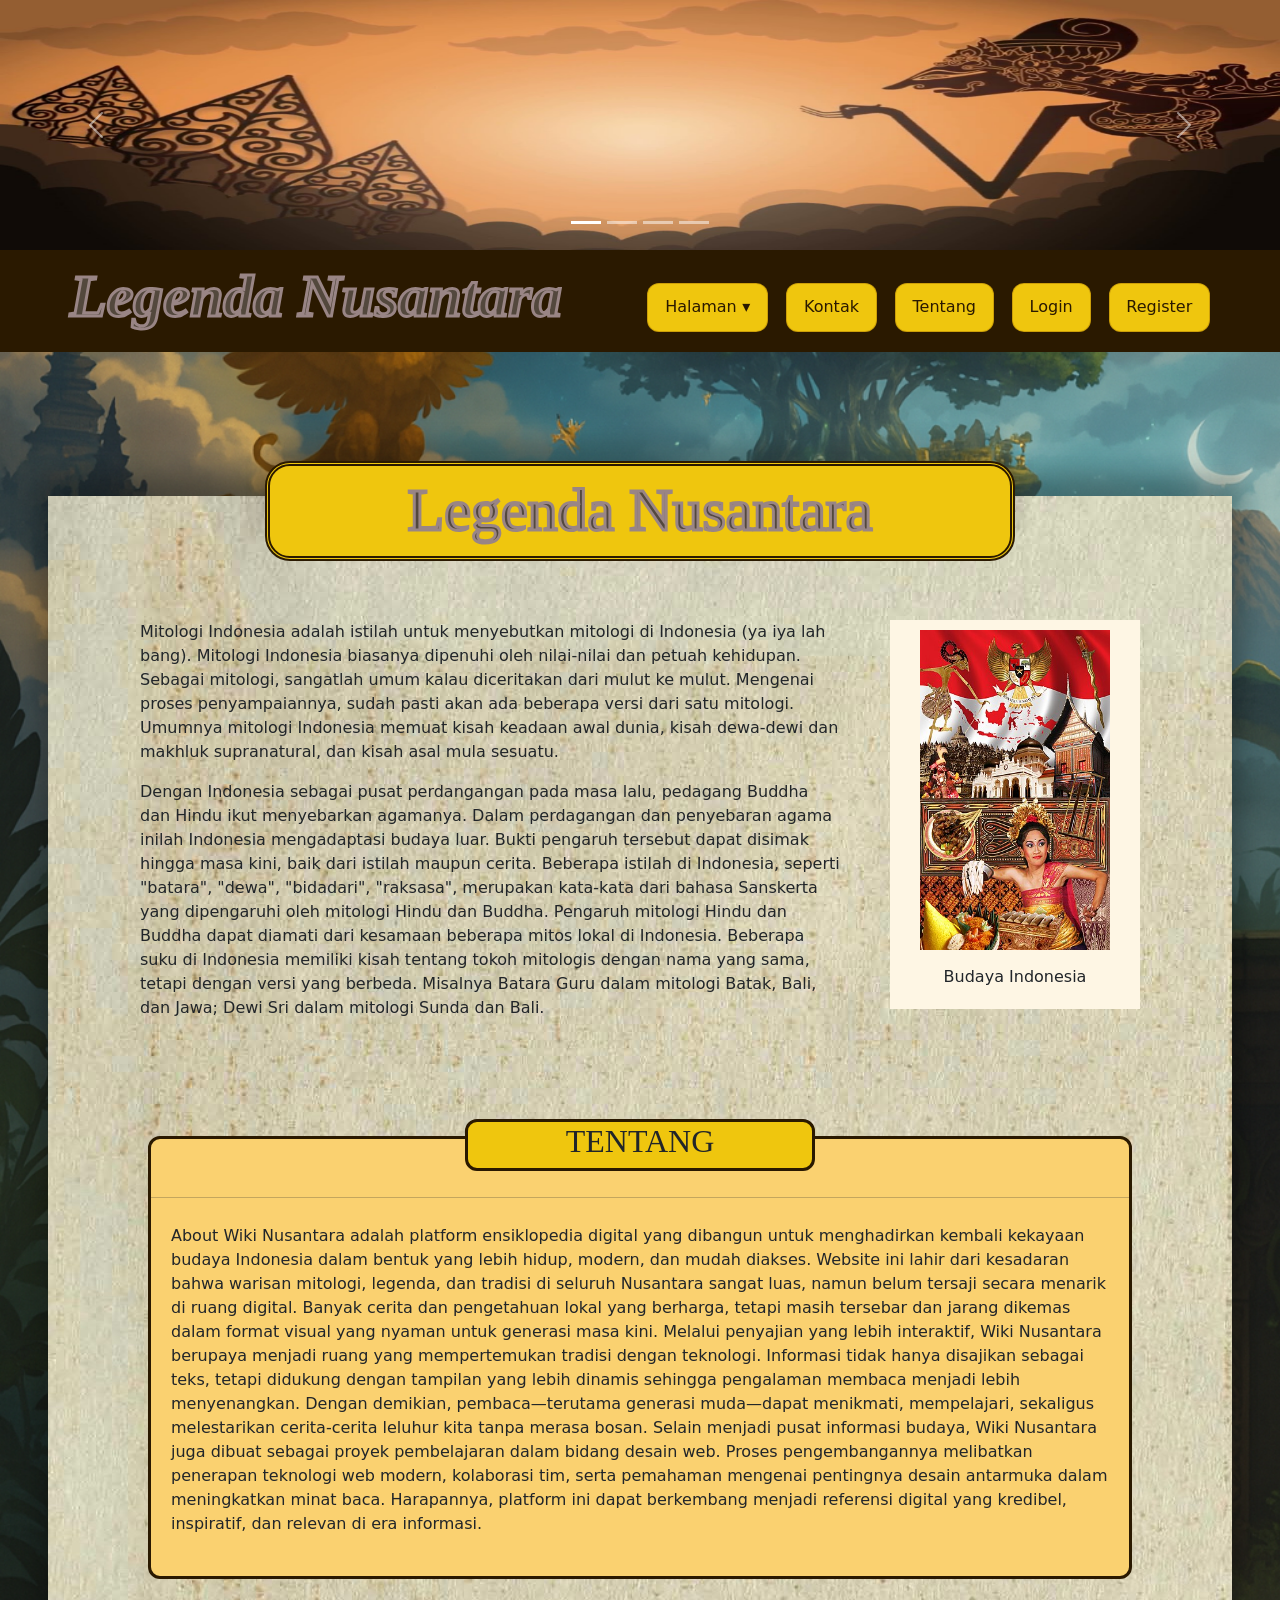
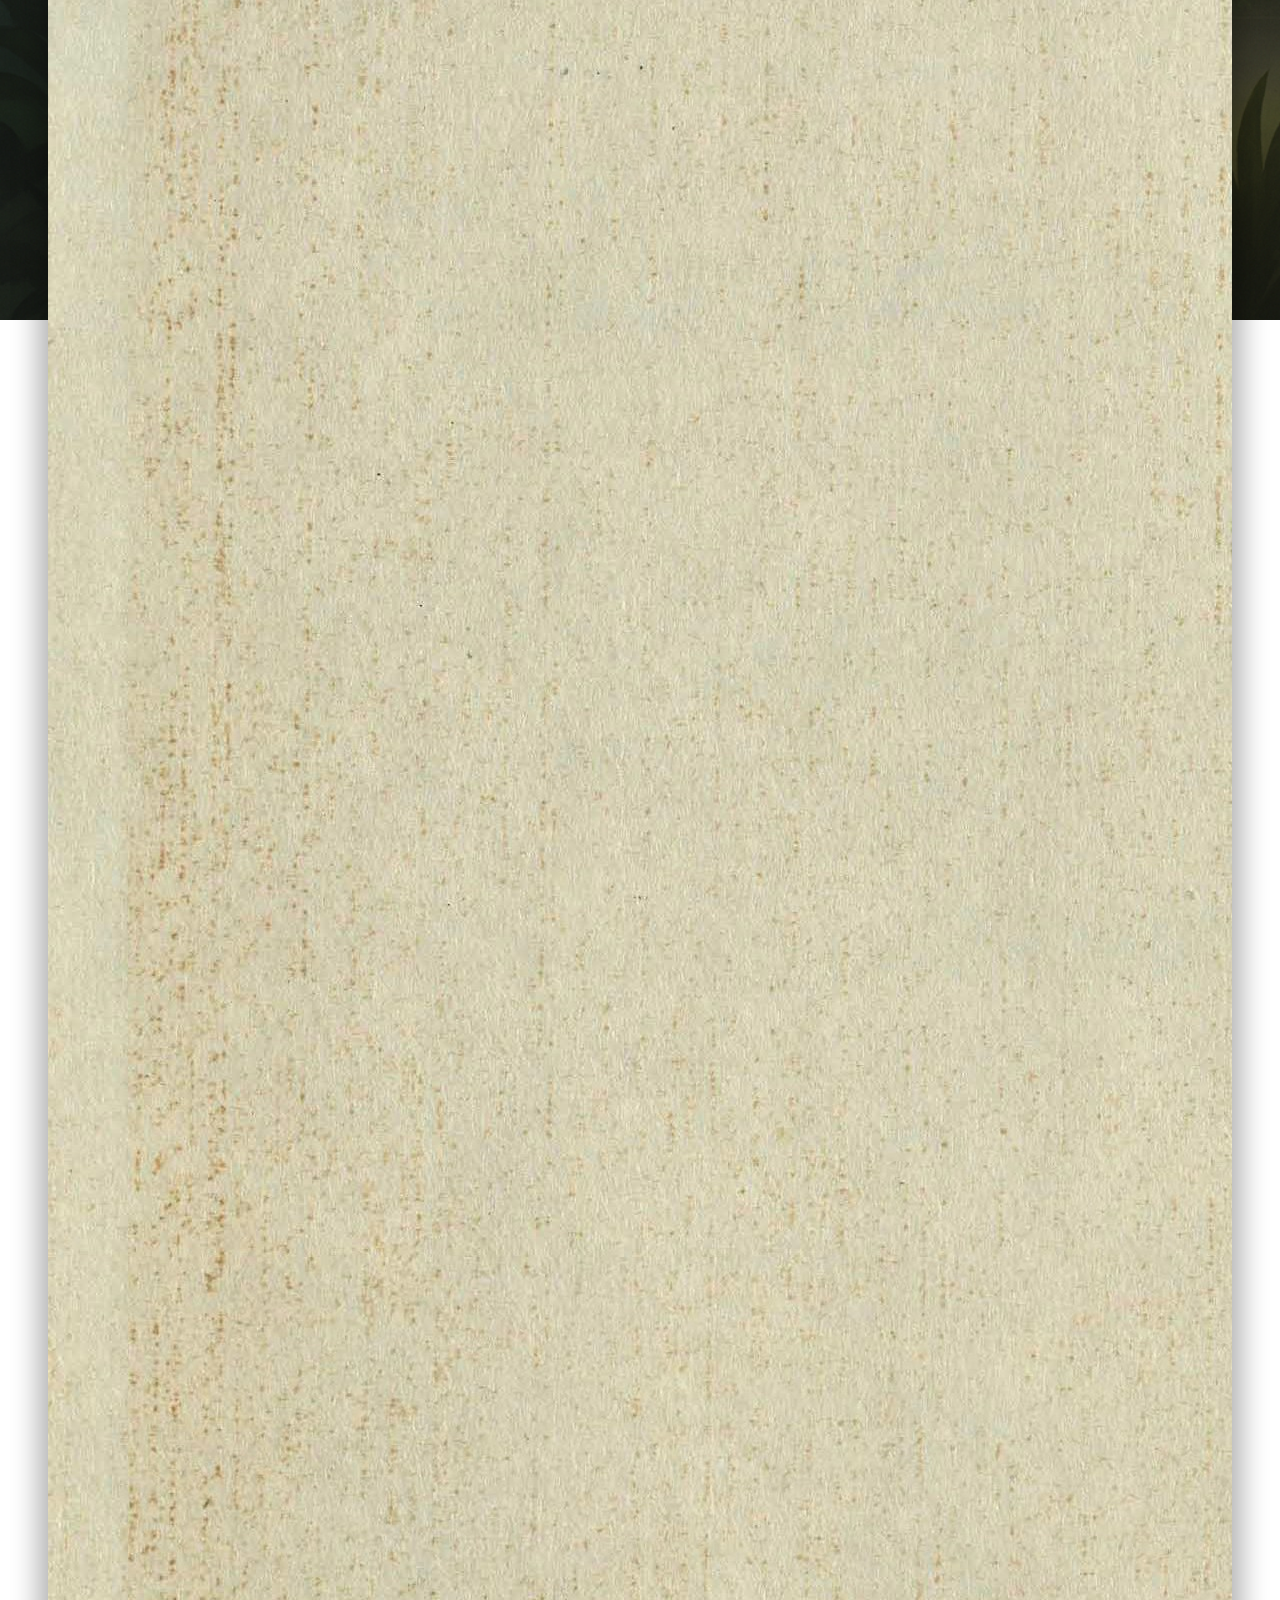
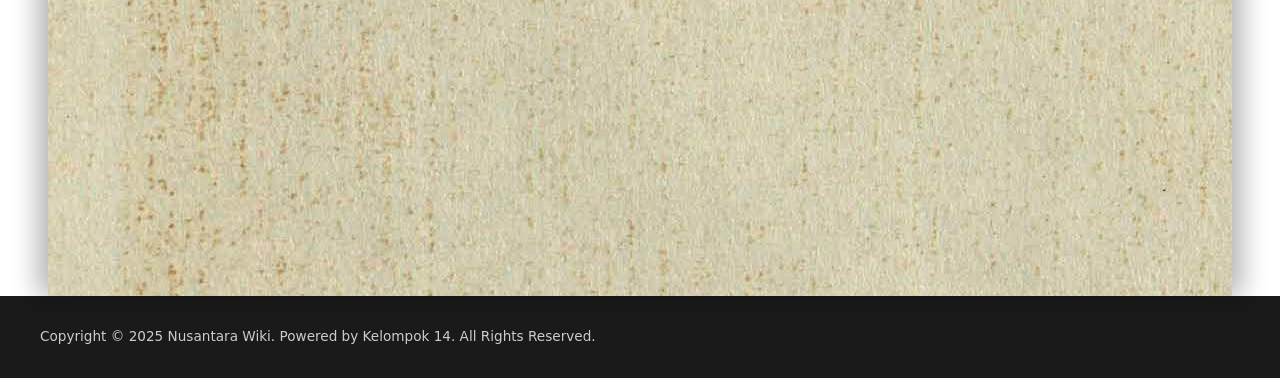
<file: legenda-nusantara/index.html>
<!doctype html>
<html lang="en">
  <head>
    <meta charset="UTF-8" />
    <meta name="viewport" content="width=device-width, initial-scale=1.0" />
    <title>Legenda Nusantara</title>
    <link rel="stylesheet" href="assets/css/bootstrap.css" />
    <script src="assets/js/bootstrap.js"></script>
    <style>
      body {
        background-image: url(assets/img/home/bgai.png);
        background-repeat: no-repeat;
        background-size: cover;
        background-attachment: fixed;
      }
      .mt-x {
        margin-top: 6rem;
      }
      .side1 {
        flex: 1 1 60%;
        margin-right: 5%;
      }
      .side2 {
        flex: 0 0 25%;
      }
      .btn.bg-dark-subtle {
        border: 2px solid black;
        border-radius: 12px;
        padding: 6px 16px;
      }
      .header {
        position: relative;
        display: block;
        overflow: visible;
        z-index: 1000;
      }
      .dropdown-menu {
        z-index: 1001;
      }

      .header__inner {
        position: relative;
        display: flex;
        align-items: flex-end;
        justify-content: space-between;
        gap: 2rem;
        padding: 10px 0 10px;
        width: 100%;
      }

      .web-title {
        margin-bottom: 10px;
        font-size: 60px;
        font-family: baskerville;
        color: #53483d;
        -webkit-text-stroke: 3px #998585;
      }

      .nav-pills {
        display: flex;
        gap: 18px;
        align-items: center;
        margin-bottom: 10px;
        flex-wrap: wrap;
      }

      .pill {
        display: inline-flex;
        align-items: center;
        gap: 0.35rem;
        padding: 0.72rem 1.05rem;
        border-radius: 12px;
        background: #efc60e;
        color: #2a1900;
        font-weight: 500;
        text-decoration: none;
        border: 1px solid rgba(139, 87, 0, 0.35);
        transition:
          transform 0.5s ease,
          filter 0.2s ease;
      }
      .pill:hover {
        filter: drop-shadow(0 4px 6px rgba(0, 0, 0, 0.2));
        background-color: #fad170;
      }

      .content {
        display: grid;
        grid-template-columns: 270px 1fr;
        gap: 38px;
        padding: 38px 0 54px;
      }
      .main-content {
        box-shadow: 0 -10px 25px 10px rgba(0, 0, 0, 0.3);
        background-image: url(assets/img/home/papps.jpg);
      }
      .slidown {
        position: absolute;
        top: 0;
        left: 0;
        width: 100%;
        background-color: #53483d;
        z-index: 999;
        padding-top: 380px;
        box-shadow: 0 5px 10px rgba(0, 0, 0, 0.1);
        transform: translateY(-100%);
        transition: transform 0.4s ease-in-out;
        visibility: hidden;
      }
      .slidown.is-open {
        /* 3. When open, move it back to its original position (top: 0) */
        transform: translateY(0);
        visibility: visible;
      }
      .frow {
        display: flex;
        flex-direction: row;
        gap: 75px;
        margin-left: -52px;
      }
      .fcol {
        display: flex;
        flex-direction: column;
        gap: 10px;
      }
      .halButt {
        background-color: #efc60e;
        text-align: center;
        padding: 5px 0px 5px;
        border: #2a1900;
        border-style: solid;
        border-radius: 20px;
      }
      .halButt:hover {
        background-color: #fad170;
      }
      .haltex {
        text-decoration: none;
        color: #2a1900;
        font-family: baskerville;
      }
      .tentang {
        margin: 100px 100px 100px 100px;
        border-color: #2a1900;
        border-radius: 12px;
        border-style: solid;
        background-color: #fad170;
      }
      .contacts {
        background-color: black;
        width: 100%;
        padding: 10px 10px 10px 10px;
        color: white;
        margin-top: 40px;
      }
      .pintuFrame {
        width: 220px;
        height: 400px;
        background-color: #2a1900;
        border-radius: 13px;
      }
      .pintuP {
        width: 200px;
        height: 380px;
        background-color: aliceblue;
        position: relative;
        top: 10px;
        left: 10px;
        display: grid;
      }
      .pintunya {
        width: 190px;
        height: 370px;
        background-color: #2a1900;
        position: relative;
        top: 5px;
        left: 5px;
        grid-area: 1 / 1;
        overflow: hidden;
        display: grid;
        transition: opacity 0.5s;
      }
      .pintunya.buka {
        opacity: 0;
      }
      .pinDiag {
        background-color: #362100;
        rotate: 30deg;
        position: absolute;
        grid-area: 1 / 1;
        left: 20px;
        bottom: -35px;
        width: 150px;
        height: 500px;
      }
      .ggPin {
        background-color: #efc60e;
        border-radius: 50px;
        width: 30px;
        height: 30px;
        position: absolute;
        top: 170px;
        left: 150px;
      }
      .pinEng {
        background-color: #efc60e;
        width: 40px;
        height: 25px;
        position: absolute;
        grid-area: 1 / 1;
        z-index: 1010;
        left: -10px;
      }
      .batbaw1 {
        background-color: #2a1900;
        width: 100%;
        height: 10px;
        margin-top: 10px;
        border-radius: 15px;
      }
      .batbaw3 {
        background-color: #2a1900;
        width: 100%;
        height: 10px;
        border-radius: 10px;
      }
      .illus {
        height: 80px;
        width: 120px;
        border-style: solid;
        border-color: #53483d;
        border-width: 5px;
      }
      .illusdiv {
        z-index: 1009;
        position: relative;
        top: 20px;
        left: 40px;
      }
      .batbaw2 {
        background-color: #efc60e;
        width: 100%;
        height: 5px;
        border-radius: 2px;
      }
    </style>
  </head>
  <body>
    <header class="header" style="background-color: #2a1900">
      <div
        id="cars"
        class="carousel slide"
        data-bs-ride="carousel"
        data-bs-interval="5000"
      >
        <div class="carousel-indicators">
          <button
            type="button"
            data-bs-target="#cars"
            data-bs-slide-to="0"
            class="active"
          ></button>
          <button
            type="button"
            data-bs-target="#cars"
            data-bs-slide-to="1"
          ></button>
          <button
            type="button"
            data-bs-target="#cars"
            data-bs-slide-to="2"
          ></button>
          <button
            type="button"
            data-bs-target="#cars"
            data-bs-slide-to="3"
          ></button>
        </div>

        <div class="carousel-inner">
          <div class="carousel-item active">
            <img
              src="assets/img/home/wayang-1.jpg"
              alt="tut"
              class="d-block"
              style="width: 100%; height: 250px"
            />
          </div>
          <div class="carousel-item">
            <img
              src="assets/img/home/wayang-2.jpg"
              alt="io"
              class="d-block"
              style="width: 100%; height: 250px"
            />
          </div>
          <div class="carousel-item">
            <img
              src="assets/img/home/wayang-3.webp"
              alt="io"
              class="d-block"
              style="width: 100%; height: 250px"
            />
          </div>
          <div class="carousel-item">
            <img
              src="assets/img/home/wayang-4.jpg"
              alt="io"
              class="d-block"
              style="width: 100%; height: 250px"
            />
          </div>
        </div>

        <button
          class="carousel-control-prev"
          type="button"
          data-bs-target="#cars"
          data-bs-slide="prev"
        >
          <span class="carousel-control-prev-icon"></span>
        </button>
        <button
          class="carousel-control-next"
          type="button"
          data-bs-target="#cars"
          data-bs-slide="next"
        >
          <span class="carousel-control-next-icon"></span>
        </button>
      </div>
      <div></div>

      <div class="header__inner container">
        <h1 class="web-title">
          <b><i>Legenda Nusantara</i></b>
        </h1>

        <nav class="nav-pills" aria-label="Utama">
          <a class="pill" href="#" id="halTogl">
            <span>Halaman</span><span class="caret" aria-hidden="true">▾</span>
          </a>
          <a class="pill" href="kontak.html">Kontak</a>
          <a class="pill" href="#" id="sclButt">Tentang</a>
          <a class="pill" href="login.html">Login</a>
          <a class="pill" href="register.html">Register</a>
        </nav>
      </div>
    </header>

    <div id="halPanl" class="slidown">
      <div class="container">
        <div class="frow">
          <div class="fcol">
            <a href="jawa/index.html">
              <div class="halButt haltex">Sumatera</div>
            </a>

            <div>
              <a href="jawa/index.html" class="pintuLink"
                ><div class="pintuFrame">
                  <div class="pintuP">
                    <div class="pinEng" style="top: 50px"></div>
                    <div class="pinEng" style="top: 80px"></div>
                    <div class="pinEng" style="top: 270px"></div>
                    <div class="pinEng" style="top: 300px"></div>
                    <div class="pintunya">
                      <div class="illusdiv">
                        <img
                          src="assets/img/home/daerah/indsum.jpg"
                          class="illus"
                        />
                      </div>
                      <div class="pinDiag"></div>
                      <div class="ggPin"></div>
                    </div>
                  </div></div
              ></a>
            </div>
          </div>
          <div class="fcol">
            <a href="jawa/index.html" class="pintuLink">
              <div class="halButt haltex">Jawa</div>
            </a>

            <div>
              <a href="jawa/index.html"
                ><div class="pintuFrame">
                  <div class="pintuP">
                    <div class="pinEng" style="top: 50px"></div>
                    <div class="pinEng" style="top: 80px"></div>
                    <div class="pinEng" style="top: 270px"></div>
                    <div class="pinEng" style="top: 300px"></div>
                    <div class="pintunya">
                      <div class="illusdiv">
                        <img
                          class="illus"
                          src="assets/img/home/daerah/jawa.jpg"
                        />
                      </div>
                      <div class="pinDiag"></div>
                      <div class="ggPin"></div>
                    </div>
                  </div></div
              ></a>
            </div>
          </div>
          <div class="fcol">
            <a href="jawa/index.html" class="pintuLink">
              <div class="halButt haltex">Kalimantan</div>
            </a>

            <div>
              <a href="jawa/index.html"
                ><div class="pintuFrame">
                  <div class="pintuP">
                    <div class="pinEng" style="top: 50px"></div>
                    <div class="pinEng" style="top: 80px"></div>
                    <div class="pinEng" style="top: 270px"></div>
                    <div class="pinEng" style="top: 300px"></div>
                    <div class="pintunya">
                      <div class="illusdiv">
                        <img
                          class="illus"
                          src="assets/img/home/daerah/indkal.jpg"
                        />
                      </div>
                      <div class="pinDiag"></div>
                      <div class="ggPin"></div>
                    </div>
                  </div></div
              ></a>
            </div>
          </div>
          <div class="fcol">
            <a href="jawa/index.html">
              <div class="halButt haltex">Sulawesi</div>
            </a>

            <div>
              <a href="jawa/index.html" class="pintuLink"
                ><div class="pintuFrame">
                  <div class="pintuP">
                    <div class="pinEng" style="top: 50px"></div>
                    <div class="pinEng" style="top: 80px"></div>
                    <div class="pinEng" style="top: 270px"></div>
                    <div class="pinEng" style="top: 300px"></div>
                    <div class="pintunya">
                      <div class="illusdiv">
                        <img
                          src="assets/img/home/daerah/indsul.jpg"
                          class="illus"
                        />
                      </div>
                      <div class="pinDiag"></div>
                      <div class="ggPin"></div>
                    </div>
                  </div></div
              ></a>
            </div>
          </div>
          <div class="fcol">
            <a href="jawa/index.html" class="pintuLink">
              <div class="halButt haltex">Papua</div>
            </a>

            <div>
              <a href="jawa/index.html"
                ><div class="pintuFrame">
                  <div class="pintuP">
                    <div class="pinEng" style="top: 50px"></div>
                    <div class="pinEng" style="top: 80px"></div>
                    <div class="pinEng" style="top: 270px"></div>
                    <div class="pinEng" style="top: 300px"></div>
                    <div class="pintunya">
                      <div class="illusdiv">
                        <img
                          class="illus"
                          src="assets/img/home/daerah/indpap.jpg"
                        />
                      </div>
                      <div class="pinDiag"></div>
                      <div class="ggPin"></div>
                    </div>
                  </div></div
              ></a>
            </div>
          </div>
        </div>
      </div>
      <div class="batbaw1"></div>
      <div class="batbaw2"></div>
      <div class="batbaw3"></div>
    </div>
    <br />
    <br />
    <section class="d-flex justify-content-center">
      <div
        class="mt-x me-5 ms-5 main-content"
        id="bodymain"
        style="height: 3000px; width: 1190px"
      >
        <div
          class="d-flex justify-content-center"
          style="top: -35px; position: relative"
        >
          <div
            style="
              background-color: #efc60e;
              width: 750px;
              height: 100px;
              border-radius: 25px;
              box-shadow: 0 -20px 20px 0px rgba(0, 0, 0, 0.2);
              border-color: #2a1900;
              border-style: double;
              border-width: 5px;
            "
          >
            <h1 class="web-title mt-2" style="text-align: center">
              Legenda Nusantara
            </h1>
          </div>
        </div>
        <div class="container mt-4 d-flex justify-content-center">
          <div style="width: 90%; max-width: 1000px; display: flex">
            <div class="side1">
              <p>
                Mitologi Indonesia adalah istilah untuk menyebutkan mitologi di
                Indonesia (ya iya lah bang). Mitologi Indonesia biasanya
                dipenuhi oleh nilai-nilai dan petuah kehidupan. Sebagai
                mitologi, sangatlah umum kalau diceritakan dari mulut ke mulut.
                Mengenai proses penyampaiannya, sudah pasti akan ada beberapa
                versi dari satu mitologi. Umumnya mitologi Indonesia memuat
                kisah keadaan awal dunia, kisah dewa-dewi dan makhluk
                supranatural, dan kisah asal mula sesuatu.
              </p>
              <p>
                Dengan Indonesia sebagai pusat perdangangan pada masa lalu,
                pedagang Buddha dan Hindu ikut menyebarkan agamanya. Dalam
                perdagangan dan penyebaran agama inilah Indonesia mengadaptasi
                budaya luar. Bukti pengaruh tersebut dapat disimak hingga masa
                kini, baik dari istilah maupun cerita. Beberapa istilah di
                Indonesia, seperti "batara", "dewa", "bidadari", "raksasa",
                merupakan kata-kata dari bahasa Sanskerta yang dipengaruhi oleh
                mitologi Hindu dan Buddha. Pengaruh mitologi Hindu dan Buddha
                dapat diamati dari kesamaan beberapa mitos lokal di Indonesia.
                Beberapa suku di Indonesia memiliki kisah tentang tokoh
                mitologis dengan nama yang sama, tetapi dengan versi yang
                berbeda. Misalnya Batara Guru dalam mitologi Batak, Bali, dan
                Jawa; Dewi Sri dalam mitologi Sunda dan Bali.
              </p>
            </div>
            <div class="side2">
              <div
                style="
                  background-color: #fef6e4;
                  width: auto;
                  height: auto;
                  display: flex;
                  padding: 15px;
                  padding-left: 5px;
                  padding-right: 5px;
                  padding-top: 10px;
                "
              >
                <img
                  src="assets/img/home/indonesian-culture.jpg"
                  style="
                    width: 190px;
                    height: 320px;
                    position: relative;
                    margin: auto;
                  "
                />
              </div>
              <div
                style="
                  width: 250px;
                  background-color: #fef6e4;
                  display: flex;
                  margin: auto;
                "
              >
                <span
                  style="position: relative; margin: auto; margin-bottom: 20px"
                  >Budaya Indonesia</span
                >
              </div>
            </div>
          </div>
        </div>
        <div class="tentang" id="sclTarg">
          <div
            style="display: flex; justify-content: center; align-items: center"
          >
            <div
              style="
                text-align: center;
                background-color: #efc60e;
                width: 350px;
                border-radius: 12px;
                border-style: solid;
                border-color: #2a1900;
                position: relative;
                top: -20px;
              "
            >
              <h2 style="font-family: baskerville">TENTANG</h2>
            </div>
          </div>

          <hr style="position: relative; top: -10px" />
          <div>
            <p style="margin: 0px 20px 0px 20px; margin-bottom: 40px">
              About Wiki Nusantara adalah platform ensiklopedia digital yang
              dibangun untuk menghadirkan kembali kekayaan budaya Indonesia
              dalam bentuk yang lebih hidup, modern, dan mudah diakses. Website
              ini lahir dari kesadaran bahwa warisan mitologi, legenda, dan
              tradisi di seluruh Nusantara sangat luas, namun belum tersaji
              secara menarik di ruang digital. Banyak cerita dan pengetahuan
              lokal yang berharga, tetapi masih tersebar dan jarang dikemas
              dalam format visual yang nyaman untuk generasi masa kini. Melalui
              penyajian yang lebih interaktif, Wiki Nusantara berupaya menjadi
              ruang yang mempertemukan tradisi dengan teknologi. Informasi tidak
              hanya disajikan sebagai teks, tetapi didukung dengan tampilan yang
              lebih dinamis sehingga pengalaman membaca menjadi lebih
              menyenangkan. Dengan demikian, pembaca—terutama generasi
              muda—dapat menikmati, mempelajari, sekaligus melestarikan
              cerita-cerita leluhur kita tanpa merasa bosan. Selain menjadi
              pusat informasi budaya, Wiki Nusantara juga dibuat sebagai proyek
              pembelajaran dalam bidang desain web. Proses pengembangannya
              melibatkan penerapan teknologi web modern, kolaborasi tim, serta
              pemahaman mengenai pentingnya desain antarmuka dalam meningkatkan
              minat baca. Harapannya, platform ini dapat berkembang menjadi
              referensi digital yang kredibel, inspiratif, dan relevan di era
              informasi.
            </p>
          </div>
        </div>
      </div>
    </section>

    <div
      style="
        background: #1a1a1a;
        color: #ccc;
        padding: 30px 20px;
        text-align: left;
        font-size: 0.85em;
        line-height: 1.6;
      "
    >
      <div style="max-width: 1200px; margin: 0 auto">
        Copyright © 2025 Nusantara Wiki. Powered by Kelompok 14. All Rights
        Reserved.
      </div>
    </div>

    <script>
      document.addEventListener("DOMContentLoaded", function () {
        // HAL PANEL
        const halPanel = document.getElementById("halPanl");
        const halToggle = document.getElementById("halTogl");

        halToggle.addEventListener("click", function (e) {
          e.preventDefault();
          halPanel.classList.toggle("is-open");
        });

        document.addEventListener("click", function (e) {
          if (!halPanel.contains(e.target) && !halToggle.contains(e.target)) {
            halPanel.classList.remove("is-open");
          }
        });

        // SMOOTH SCROLL
        const sclButt = document.getElementById("sclButt");
        const sclTarg = document.getElementById("sclTarg");

        sclButt.addEventListener("click", function (event) {
          event.preventDefault();

          const targetPosition =
            sclTarg.getBoundingClientRect().top + window.pageYOffset;

          window.scrollTo({
            top: targetPosition,
            behavior: "smooth",
          });
        });

        //  ANIMASI PINTU DAN NAVIGASI
        const transitionDuration = 550; // Waktu tunggu setelah animasi 0.5s

        // 1. Tombol Region (.halButt)
        document.querySelectorAll(".halButt").forEach((button) => {
          button.addEventListener("click", function (e) {
            // Ambil kolom dan elemen pintu
            const fcol = this.closest(".fcol");
            const pintunya = fcol.querySelector(".pintunya");

            // Cek apakah ada link di parent-nya
            const linkElement = this.closest("a");
            if (linkElement) {
              const targetUrl = linkElement.getAttribute("href");

              if (targetUrl) {
                e.preventDefault(); // Cegah navigasi instan

                // Tampilkan animasi buka pintu
                pintunya.classList.add("buka");

                // Navigasi setelah animasi selesai
                setTimeout(() => {
                  window.location.href = targetUrl;
                }, transitionDuration);
              }
            }
          });
        });

        // 2. Bingkai Pintu (.pintuFrame)
        document.querySelectorAll(".pintuFrame").forEach((frame) => {
          frame.addEventListener("click", function (e) {
            // Ambil kolom dan elemen pintu
            const fcol = this.closest(".fcol");
            const pintunya = fcol.querySelector(".pintunya");

            // Cek apakah ada link di parent-nya
            const linkElement = this.closest("a");
            if (linkElement) {
              const targetUrl = linkElement.getAttribute("href");

              if (targetUrl) {
                e.preventDefault(); // Cegah navigasi instan

                // Tampilkan animasi buka pintu
                pintunya.classList.add("buka");

                // Navigasi setelah animasi selesai
                setTimeout(() => {
                  window.location.href = targetUrl;
                }, transitionDuration);
              }
            }
          });
        });
      });
    </script>
  </body>
</html>
</file>
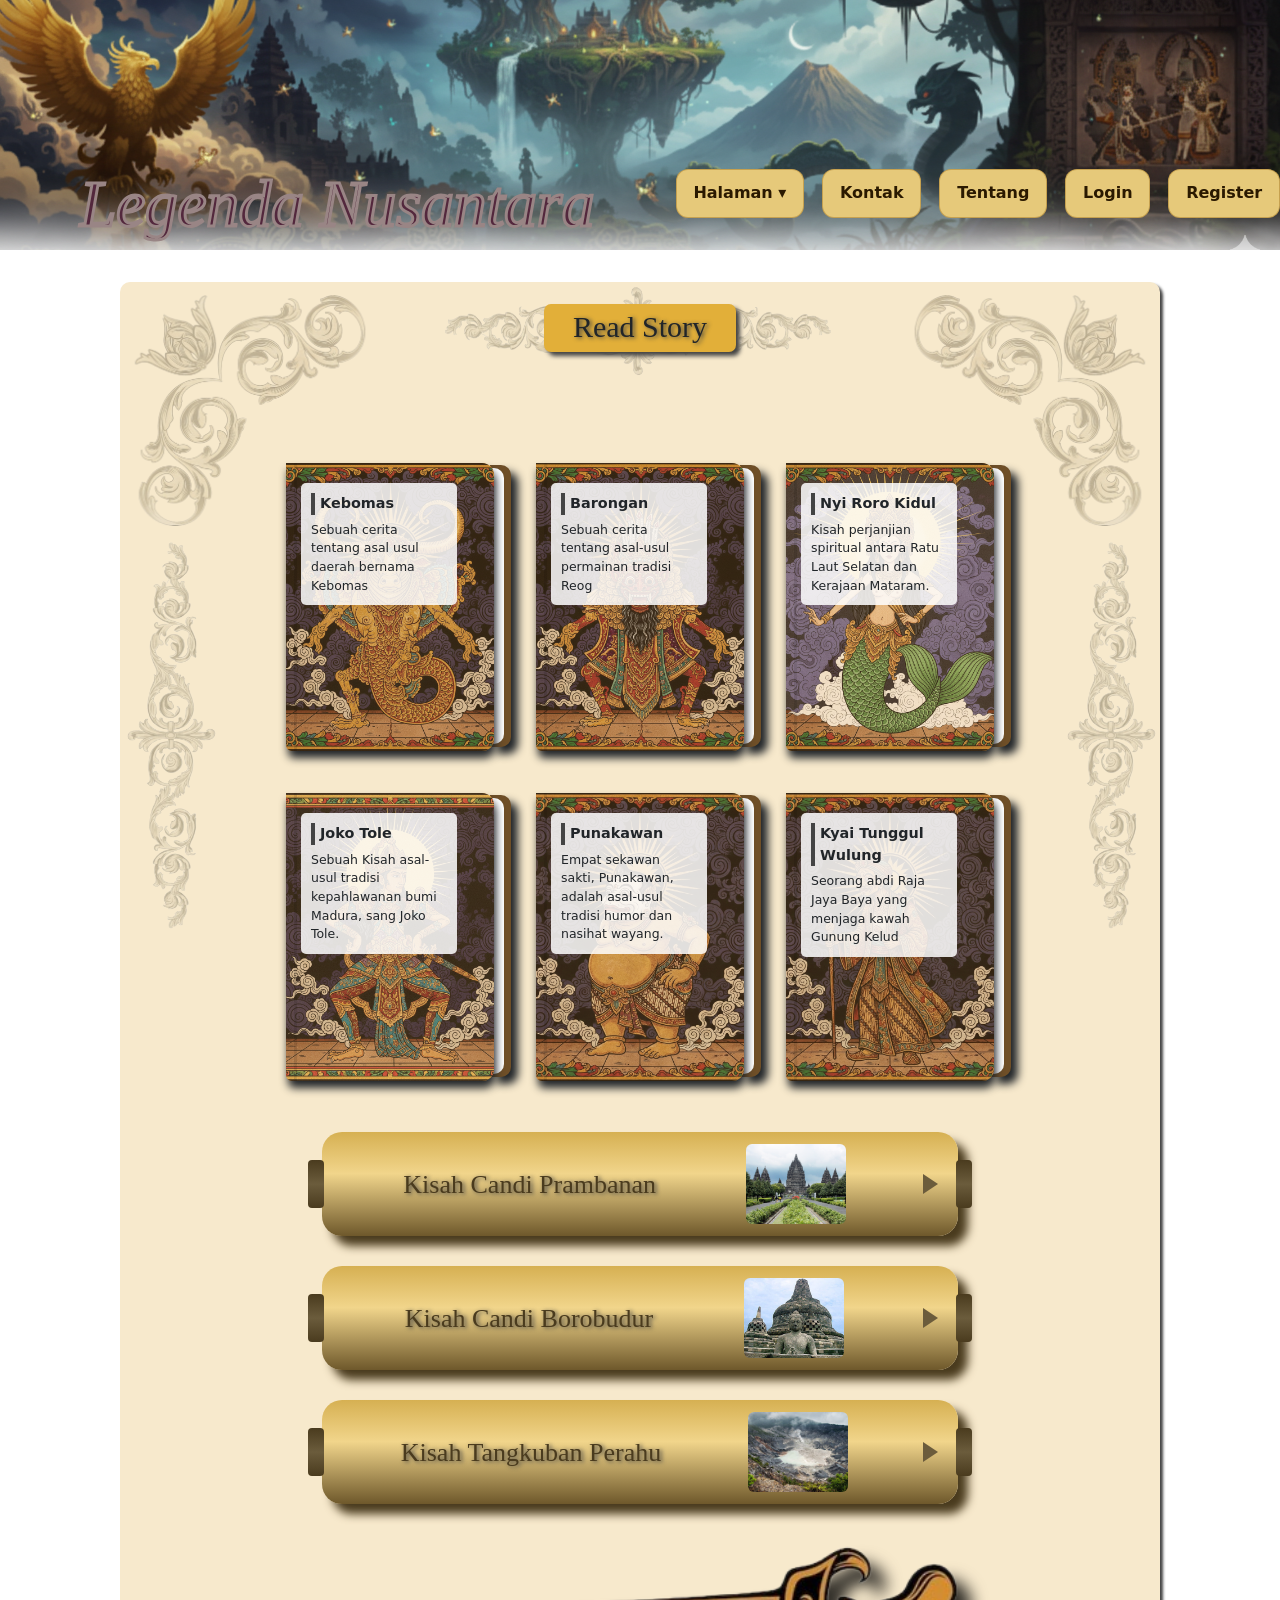
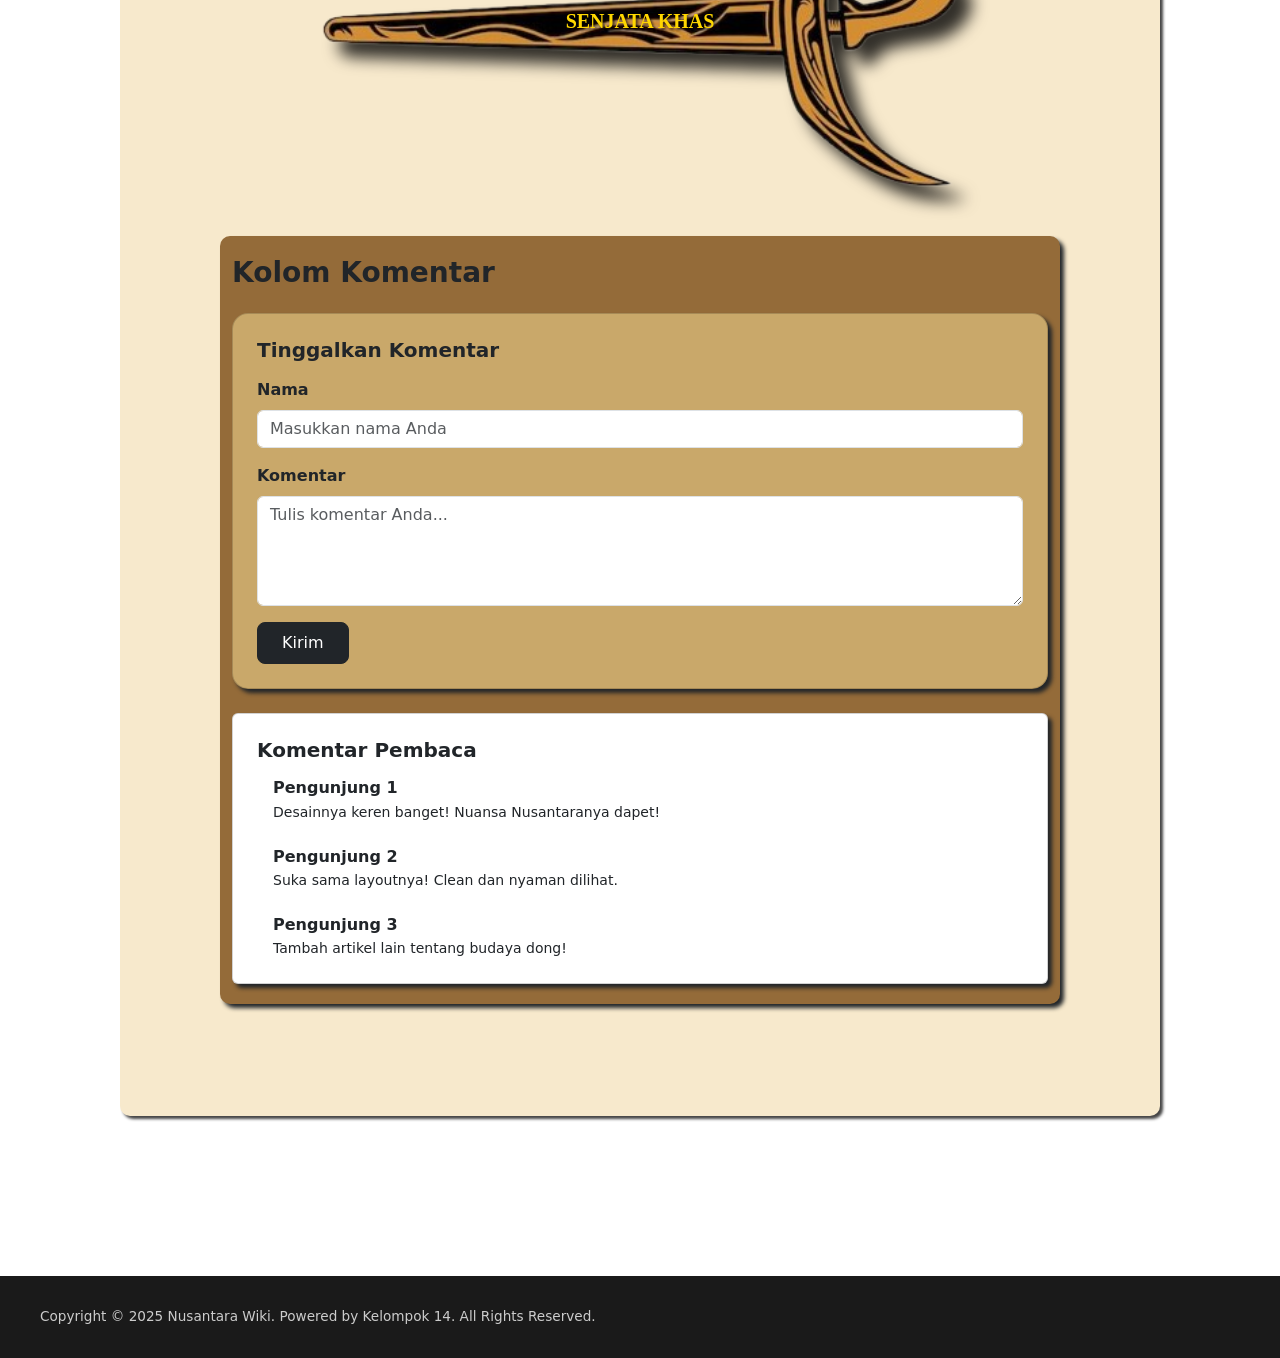
<file: legenda-nusantara/jawa/index.html>
<!DOCTYPE html>
<html lang="en">
<head>
    <meta charset="UTF-8">
    <meta name="viewport" content="width=device-width, initial-scale=1.0">
    <title>Document</title>
    <link href="https://cdn.jsdelivr.net/npm/bootstrap@5.3.0/dist/css/bootstrap.min.css" rel="stylesheet">
    <link rel="stylesheet" href="../assets/css/jawa.css">
</head>

<body>
    <header class="header">
    <div class="header__inner container1">
        <h1 class="web-title"><i>Legenda Nusantara</i></h1>

        <nav class="nav-pills" aria-label="Utama">
        <a class="pill" href="../index.html">
            <span>Halaman</span><span class="caret" aria-hidden="true">▾</span>
        </a>
        <a class="pill" href="../kontak.html">Kontak</a>
        <a class="pill" href="../index.html">Tentang</a>
        <a class="pill" href="../login.html">Login</a>
        <a class="pill" href="../register.html">Register</a>
        </nav>
    </div>

    </header>
    
    </div>

    <nav class="nav" style="height: 2rem; opacity: 0%;">nav</nav>

    <section class="container">
        <img class="container-img" src="../assets/img/jawa/ornamen-jawa-1.png" alt="Container Image">
        <img class="container-img-rev" src="../assets/img/jawa/ornamen-jawa-1.png" alt="Container Image">
        <img class="container-img-2" src="../assets/img/jawa/ornamen-jawa-2.png" alt="Container Image">
        <img class="container-img-2-rev" src="../assets/img/jawa/ornamen-jawa-2.png" alt="Container Image">
        <img class="container-img-3" src="../assets/img/jawa/ornamen-jawa-2.png" alt="Container Image">
        <div class="box1">
            <span class="text1">Read Story</span>
        </div>

        <div class="row justify-content-center">

            <!-- === CARD 1 === -->
            <div class="col-auto p-2">
                <div class="naga-card">
                    <div class="buku-container">
                        <div class="cover-belakang"></div>
                        <div class="halaman"></div>
                        <div class="cover-depan">
                            <img src="../assets/img/jawa/kebomas.png" class="naga-image">
                            <div class="book-content">
                                <div class="title-box">Kebomas</div>
                                <p>Sebuah cerita tentang asal usul daerah bernama Kebomas</p>
                            </div>
                            <button class="view-details-button">
                                <a href="artikel.html">View Details</a>
                            </button>
                        </div>
                        <div class="lipatan"></div>
                    </div>
                </div>
            </div>

            <!-- === CARD 2 === -->
            <div class="col-auto p-2">
                <div class="naga-card">
                    <div class="buku-container">
                        <div class="cover-belakang"></div>
                        <div class="halaman"></div>
                        <div class="cover-depan">
                            <img src="../assets/img/jawa/barongan.png" class="naga-image">
                            <div class="book-content">
                                <div class="title-box">Barongan</div>
                                <p>Sebuah cerita tentang asal-usul permainan tradisi Reog</p>
                            </div>
                            <button class="view-details-button">
                                <a href="artikel.html">View Details</a>
                            </button>
                        </div>
                        <div class="lipatan"></div>
                    </div>
                </div>
            </div>

            <!-- === CARD 3 === -->
            <div class="col-auto p-2">
                <div class="naga-card">
                    <div class="buku-container">
                        <div class="cover-belakang"></div>
                        <div class="halaman"></div>
                        <div class="cover-depan">
                            <img src="../assets/img/jawa/nyiroro.png" class="naga-image">
                            <div class="book-content">
                                <div class="title-box">Nyi Roro Kidul</div>
                                <p>Kisah perjanjian spiritual antara Ratu Laut Selatan dan Kerajaan Mataram.</p>
                            </div>
                            <button class="view-details-button">
                                <a href="artikel.html">View Details</a>
                            </button>
                        </div>
                        <div class="lipatan"></div>
                    </div>
                </div>
            </div>

        </div>

        <div class="row justify-content-center">

            <!-- === CARD 4 === -->
            <div class="col-auto p-2">
                <div class="naga-card">
                    <div class="buku-container">
                        <div class="cover-belakang"></div>
                        <div class="halaman"></div>
                        <div class="cover-depan">
                            <img src="../assets/img/jawa/jokotole.png" class="naga-image">
                            <div class="book-content">
                                <div class="title-box">Joko Tole</div>
                                <p>Sebuah Kisah asal-usul tradisi kepahlawanan bumi Madura, sang Joko Tole.</p>
                            </div>
                            <button class="view-details-button">
                                <a href="artikel.html">View Details</a>
                            </button>
                        </div>
                        <div class="lipatan"></div>
                    </div>
                </div>
            </div>

            <!-- === CARD 5 === -->
            <div class="col-auto p-2">
                <div class="naga-card">
                    <div class="buku-container">
                        <div class="cover-belakang"></div>
                        <div class="halaman"></div>
                        <div class="cover-depan">
                            <img src="../assets/img/jawa/punakawan.png" class="naga-image">
                            <div class="book-content">
                                <div class="title-box">Punakawan</div>
                                <p>Empat sekawan sakti, Punakawan, adalah asal-usul tradisi humor dan nasihat wayang.</p>
                            </div>
                            <button class="view-details-button">
                                <a href="artikel.html">View Details</a>
                            </button>
                        </div>
                        <div class="lipatan"></div>
                    </div>
                </div>
            </div>

            <!-- === CARD 6 === -->
            <div class="col-auto p-2">
                <div class="naga-card">
                    <div class="buku-container">
                        <div class="cover-belakang"></div>
                        <div class="halaman"></div>
                        <div class="cover-depan">
                            <img src="../assets/img/jawa/kyaitunggul.png" class="naga-image">
                            <div class="book-content">
                                <div class="title-box">Kyai Tunggul Wulung</div>
                                <p>Seorang abdi Raja Jaya Baya yang menjaga kawah Gunung Kelud</p>
                            </div>
                            <button class="view-details-button">
                                <a href="artikel.html">View Details</a>
                            </button>
                        </div>
                        <div class="lipatan"></div>
                    </div>
                </div>
            </div>

        </div>
<!-- ============= -->
        <div class="row justify-content-center">
            <div class="scroll-item" data-item="1">
                <div class="rod" tabindex="0">
                    <div class="pinggiran1"></div>
                    <div class="pinggiran2"></div>
                    <div class="item-title2">Kisah Candi Prambanan</div>
                    <img src="../assets/img/jawa/prambanan.jpg" class="item-img" alt="Prambanan"/>
                    <div class="toggle-icon"></div>
                </div>

                <div class="extend-box">
                    <iframe class="extend-inner" src="prambanan.html" title="Detail Candi Prambanan"></iframe>
                    <button class="button-custom">
                        <a href="artikel.html" target="_top"> 
                            View Details
                        </a>
                    </button>
                </div>

                <div class="rod rod-bottom">
                    <span>Candi Prambanan</span>
                    <div class="pinggiran1-bottom"></div>
                    <div class="pinggiran2-bottom"></div>
                </div>
                
            </div>

    <!-- ITEM 2 -->
            <div class="scroll-item" data-item="2">
                <div class="rod" tabindex="0"> 
                    <div class="pinggiran1"></div>
                    <div class="pinggiran2"></div>
                    <div class="item-title2">Kisah Candi Borobudur</div>
                    <img src="../assets/img/jawa/borobudur.jpg" class="item-img" alt="Borobudur"/>
                    <div class="toggle-icon"></div>
                </div>

                <div class="extend-box">
                    <iframe class="extend-inner" src="borobudur.html" title="Detail Candi Borobudur"></iframe>
                    <button class="button-custom">
                        <a href="artikel.html" target="_top"> 
                            View Details
                        </a>
                    </button>
                </div>

                <div class="rod rod-bottom">
                    <span>Candi Borobudur</span>
                    <div class="pinggiran1-bottom"></div>
                    <div class="pinggiran2-bottom"></div>
                </div>
            </div>

    <!-- ITEM 3 -->
            <div class="scroll-item" data-item="2">
                <div class="rod" tabindex="0"> 
                    <div class="pinggiran1"></div>
                    <div class="pinggiran2"></div>
                    <div class="item-title2">Kisah Tangkuban Perahu</div>
                    <img src="../assets/img/jawa/tangkuban-perahu.jpg" class="item-img" alt="Borobudur"/>
                    <div class="toggle-icon"></div>
                </div>

                <div class="extend-box">
                    <iframe class="extend-inner" src="tangkuban-perahu.html" title="Detail Candi Borobudur"></iframe>
                    <button class="button-custom">
                        <a href="artikel.html" target="_top"> 
                            View Details
                        </a>
                    </button>
                </div>

                <div class="rod rod-bottom">
                    <span>Kisah Candi Dieng</span>
                    <div class="pinggiran1-bottom"></div>
                    <div class="pinggiran2-bottom"></div>
                </div>
            </div>
            <!-- senjata -->
            <div class="senjata-container">
                <a href="artikel.html" class="senjata">
                    <img src="../assets/img/jawa/senjata.png" alt="Gambar Senjata">
                    <span class="teks-di-senjata">SENJATA KHAS</span>
                </a>
            </div>

            <div class="container2 mt-5" style="background-color: #946b39; box-shadow: 4px 4px 4px; padding-top: 20px;">
            <h3 class="fw-bold mb-4">Kolom Komentar</h3>

            <!-- Form Komentar -->
                <div class="card p-4 mb-4 komentar-card" style="background-color: #c9a86a; box-shadow: 4px 4px 4px;">
                    <h5 class="fw-semibold mb-3">Tinggalkan Komentar</h5>
                    <form>
                    <div class="mb-3">
                        <label class="form-label fw-semibold">Nama</label>
                        <input type="text" class="form-control" placeholder="Masukkan nama Anda" />
                    </div>
                    <div class="mb-3">
                        <label class="form-label fw-semibold">Komentar</label>
                        <textarea class="form-control" rows="4" placeholder="Tulis komentar Anda..."></textarea>
                    </div>
                    <button type="submit" class="btn btn-dark px-4 py-2 rounded-3">Kirim</button>
                    </form>
                </div>

            <!-- Daftar Komentar -->
                <div class="card p-4" class="komentar-list" style="box-shadow: 4px 4px 4px;">
                    <h5 class="fw-semibold mb-3">Komentar Pembaca</h5>

                    <div class="d-flex mb-4">
                    <div class="me-3" class="avatar"></div>
                    <div>
                        <h6 class="fw-bold mb-1">Pengunjung 1</h6>
                        <p class="mb-0" style="font-size:14px;">Desainnya keren banget! Nuansa Nusantaranya dapet!</p>
                    </div>
                    </div>

                    <div class="d-flex mb-4">
                    <div class="me-3" class="avatar"></div>
                    <div>
                        <h6 class="fw-bold mb-1">Pengunjung 2</h6>
                        <p class="mb-0" style="font-size:14px;">Suka sama layoutnya! Clean dan nyaman dilihat.</p>
                    </div>
                    </div>

                    <div class="d-flex">
                    <div class="me-3" class="avatar"></div>
                    <div>
                        <h6 class="fw-bold mb-1">Pengunjung 3</h6>
                        <p class="mb-0" style="font-size:14px;">Tambah artikel lain tentang budaya dong!</p>
                    </div>
                    </div>
                </div>
            </div>
        </div>
    </section>
    <div style="background:#1a1a1a; color:#ccc; padding:30px 20px; text-align:left; font-size:0.85em; line-height:1.6;">
        <div style="max-width:1200px; margin:0 auto;">
            Copyright © 2025 Nusantara Wiki. Powered by Kelompok 14. All Rights Reserved.
        </div>
    </div>

    <script>
function closeAllExtends() {
    document.querySelectorAll('.extend-box').forEach(e => e.style.display = 'none');
    document.querySelectorAll('.rod-bottom').forEach(r => r.style.display = 'none');
    document.querySelectorAll('.scroll-item').forEach(i => i.classList.remove('scroll-open'));
    document.body.style.overflow = '';
}

function openExtend(item, extendBox, rodBottom) {   
    closeAllExtends();
    extendBox.style.display = 'block';
    rodBottom.style.display = 'flex';
    item.classList.add('scroll-open');
    document.body.style.overflow = 'hidden';
}

// Event binding
document.querySelectorAll('.scroll-item').forEach(item => {
    const rod = item.querySelector('.rod');
    const extendBox = item.querySelector('.extend-box');
    const rodBottom = item.querySelector('.rod-bottom');

    rod.addEventListener('click', (e) => {
        e.stopPropagation();
        const isOpen = extendBox.style.display === 'block';
        if (!isOpen) {
            openExtend(item, extendBox, rodBottom);
        } else {
            closeAllExtends();
        }
    });

    rod.addEventListener('keydown', (e) => {
        if (e.key === 'Enter' || e.key === ' ') {
            e.preventDefault();
            rod.click();
        }
        }); 
    });

document.addEventListener('click', (e) => {
        if (!e.target.closest('.scroll-item')) { 
            closeAllExtends();
        }
    });
window.addEventListener('resize', () => {

    const anyOpen = Array.from(document.querySelectorAll('.extend-box')).some(e => e.style.display === 'block');
    if (!anyOpen) document.body.style.overflow = '';
    });
</script>

    </section>
</body>
</html>
</file>
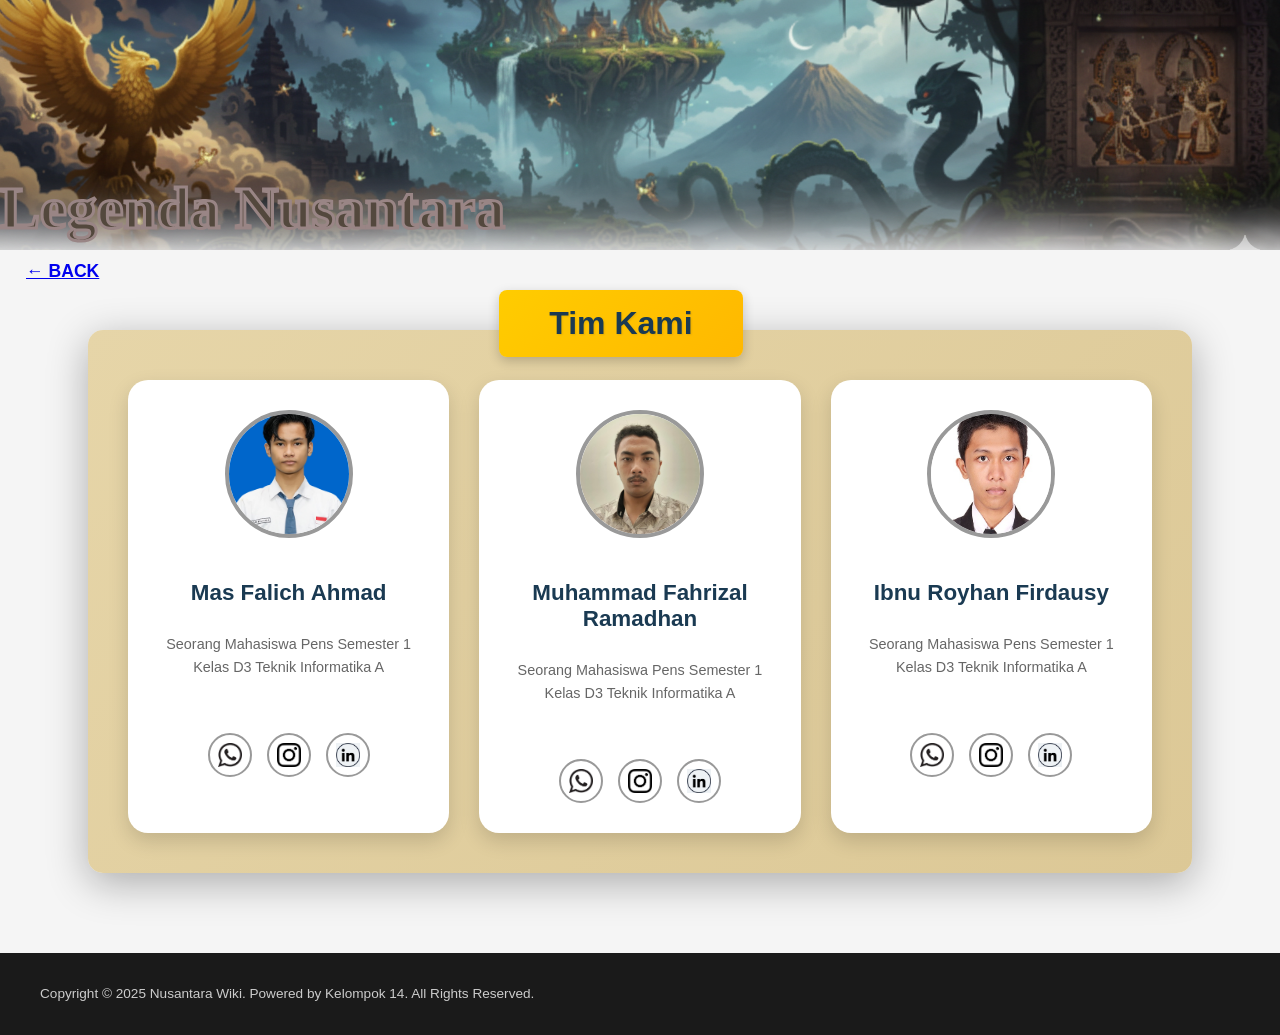
<file: legenda-nusantara/kontak.html>
<!DOCTYPE html>
<html lang="id">
<head>
    <meta charset="UTF-8">
    <meta name="viewport" content="width=device-width, initial-scale=1.0">
    <title>Tim Kami - Legenda Nusantara</title>
    <style>
        .container-header {
        width: min(1180px, 92vw);
        margin-inline: auto;
        }
        /* ========== HEADER ========== */
        .header-title {
        position: relative;
        min-height: 250px;
        display: flex;
        align-items: flex-end;
        background: url("assets/img/shared/header.png") no-repeat center/cover;
        overflow: hidden;
        }

        .header__inner {
        position: relative;
        display: flex;
        align-items: flex-end;
        justify-content: space-between;
        gap: 2rem;
        padding: 40px 0 22px;
        width: 100%;
        }

        .web-title {
        margin-bottom: -15px;
        font-size: 60px;
        font-family: baskerville;
        color: #53483d;
        -webkit-text-stroke: 3px #998585;
        }

        .nav-pills {
        display: flex;
        gap: 18px;
        align-items: center;
        margin-bottom: 10px;
        flex-wrap: wrap;
        }

        .pill {
        display: inline-flex;
        align-items: center;
        gap: 0.35rem;
        padding: 0.72rem 1.05rem;
        border-radius: 12px;
        background: gray;
        color: #2a1900;
        font-weight: 500;
        text-decoration: none;
        border: 1px solid rgba(139, 87, 0, 0.35);
        transition: transform 0.5s ease, filter 0.2s ease;
        }
        .pill:hover {
        filter: drop-shadow(0 4px 6px rgba(0, 0, 0, 0.2));
        background-color: rgb(108, 108, 108);
        }

        .content {
        display: grid;
        grid-template-columns: 270px 1fr;
        gap: 38px;
        padding: 38px 0 54px;
        }

        body {
            margin: 0;
            font-family: Arial, sans-serif;
            background: #f5f5f5;
        }

        .back-button {
            position: absolute;
            left: 20px;
            top: 260px;
            background: none;
            border: none;
            color: #333;
            font-size: 1.1em;
            cursor: pointer;
            display: flex;
            align-items: center;
            gap: 8px;
            font-weight: 700;
            transition: opacity 0.3s ease;
            z-index: 10;
        }

        .back-button:hover {
            opacity: 0.7;
        }

        .container-body {
            background: linear-gradient(135deg, #e6d5a8 0%, #dcc896 100%);
            padding: 50px 40px 40px;
            width: 80%;
            box-shadow: 0 10px 40px rgba(0, 0, 0, 0.3);
            position: center;
            margin: auto;
            margin-top: 80px;
            margin-bottom: 80px;
            border-radius: 15px;
        }

        .header {
            text-align: center;
            margin-bottom: 50px;
            position: absolute;
            top: 290px;
            left: 39%;
            margin: auto;
        }

        .title-badge {
            display: inline-block;
            background: linear-gradient(135deg, #ffcc00 0%, #ffb800 100%);
            color: #1a3a52;
            padding: 15px 50px;
            border-radius: 8px;
            font-size: 2em;
            font-weight: 900;
            text-shadow: 1px 1px 2px rgba(0, 0, 0, 0.1);
            box-shadow: 0 4px 12px rgba(0, 0, 0, 0.2);
            margin-bottom: 20px;
        }

        .team-grid {
            display: grid;
            grid-template-columns: repeat(auto-fit, minmax(300px, 1fr));
            gap: 30px;
            max-width: 1100px;
            margin: 0 auto;
        }

        .team-card {
            background: white;
            border-radius: 20px;
            padding: 30px 25px;
            text-align: center;
            box-shadow: 0 8px 20px rgba(0, 0, 0, 0.15);
            transition: all 0.3s ease;
            display: flex;
            flex-direction: column;
            align-items: center;
        }

        .team-card:hover {
            transform: translateY(-8px);
            box-shadow: 0 12px 30px rgba(0, 0, 0, 0.2);
        }

        .team-avatar {
            width: 120px;
            height: 120px;
            border-radius: 50%;
            border: 4px solid #999;
            margin-bottom: 20px;
            flex-shrink: 0;
            overflow: hidden;
        }
        
        .team-avatar img {
            width: 100%;
            height: 100%;
            object-fit: cover;
        }

        .team-name {
            font-size: 1.4em;
            font-weight: 700;
            color: #1a3a52;
            margin-bottom: 12px;
        }

        .team-bio {
            font-size: 0.9em;
            color: #666;
            line-height: 1.6;
            margin-bottom: 20px;
            min-height: 80px;
            word-break: break-word;
        }

        .social-icons {
            display: flex;
            justify-content: center;
            gap: 15px;
        }
        
        .social-link {
            text-decoration: none;
            display: flex;
            align-items: center;
            justify-content: center;
            width: 40px;
            height: 40px;
            border: 2px solid #999;
            border-radius: 50%;
            transition: all 0.3s ease;
            flex-shrink: 0;
        }
        
        .social-link:hover {
            border-color: #ffb800;
            background: rgba(255, 184, 0, 0.1);
            transform: scale(1.1);
        }

        .social-link img {
            width: 24px;
            height: 24px;
            object-fit: contain;
        }
        
        .whatsapp-icon img {
            opacity: 100%;
        }
    </style>
</head>
<body>
    <header class="header-title">
        <div class="header__inner container-header">
        <h1 class="web-title">Legenda Nusantara</h1>
        </div>
    </header>
    <button class="back-button">
        <a href="jawa/index.html"> ← BACK</a>
    </button>

    <div class="container-body">
        <div class="header">
            <div class="title-badge">Tim Kami</div>
        </div>

        <div class="team-grid">
            <div class="team-card">
                <div class="team-avatar">
                    <img src="assets/img/kontak/falich.jpg" alt="Foto Ibnu Royhan"> 
                </div>
                <h3 class="team-name">Mas Falich Ahmad</h3>
                <p class="team-bio">
                    Seorang Mahasiswa Pens Semester 1 Kelas D3 Teknik Informatika A
                </p>
                <div class="social-icons">
                    <a href="https://wa.me/6281515322351" target="_blank" class="social-link whatsapp-icon" title="WhatsApp">
                        <img src="assets/img/shared/wa.png" alt="WhatsApp Icon">
                    </a>
                    <a href="https://wa.me/6281515322351" target="_blank" class="social-link" title="Instagram">
                        <img src="assets/img/shared/ig.png" alt="Instagram Icon">
                    </a>
                    <a href="https://wa.me/6281515322351" target="_blank" class="social-link" title="LinkedIn">
                        <img src="assets/img/shared/linkedin.jpg" alt="LinkedIn Icon">
                    </a>
                </div>
            </div>
            
            <div class="team-card">
                <div class="team-avatar">
                    <img src="assets/img/kontak/fai.jpeg" alt="Foto Nama Ketiga"> 
                </div>
                <h3 class="team-name">Muhammad Fahrizal Ramadhan</h3>
                <p class="team-bio">
                    Seorang Mahasiswa Pens Semester 1 Kelas D3 Teknik Informatika A
                </p>
                <div class="social-icons">
                    <a href="https://wa.me/6281515322351" target="_blank" class="social-link whatsapp-icon" title="WhatsApp">
                        <img src="assets/img/shared/wa.png" alt="WhatsApp Icon">
                    </a>
                    <a href="https://wa.me/6281515322351" target="_blank" class="social-link" title="Instagram">
                        <img src="assets/img/shared/ig.png" alt="Instagram Icon">
                    </a>
                    <a href="https://wa.me/6281515322351" target="_blank" class="social-link" title="LinkedIn">
                        <img src="assets/img/shared/linkedin.jpg" alt="LinkedIn Icon">
                    </a>
                </div>
            </div>
            <div class="team-card">
                <div class="team-avatar">
                    <img src="assets/img/kontak/roy.jpeg" alt="Foto Nama Kedua"> 
                </div>
                <h3 class="team-name">Ibnu Royhan Firdausy</h3>
                <p class="team-bio">
                    Seorang Mahasiswa Pens Semester 1 Kelas D3 Teknik Informatika A
                </p>
                <div class="social-icons">
                    <a href="https://wa.me/6281515322351" target="_blank" class="social-link whatsapp-icon" title="WhatsApp">
                        <img src="assets/img/shared/wa.png" alt="WhatsApp Icon">
                    </a>
                    <a href="https://wa.me/6281515322351" target="_blank" class="social-link" title="Instagram">
                        <img src="assets/img/shared/ig.png" alt="Instagram Icon">
                    </a>
                    <a href="https://wa.me/6281515322351" target="_blank" class="social-link" title="LinkedIn">
                        <img src="assets/img/shared/linkedin.jpg" alt="LinkedIn Icon">
                    </a>
                </div>
            </div>

            </div>
        </div>
    </div>
    <div style="background:#1a1a1a; color:#ccc; padding:30px 20px; text-align:left; font-size:0.85em; line-height:1.6;">
        <div style="max-width:1200px; margin:0 auto;">
            Copyright © 2025 Nusantara Wiki. Powered by Kelompok 14. All Rights Reserved.
        </div>
    </div>

</body>
</html>
</file>
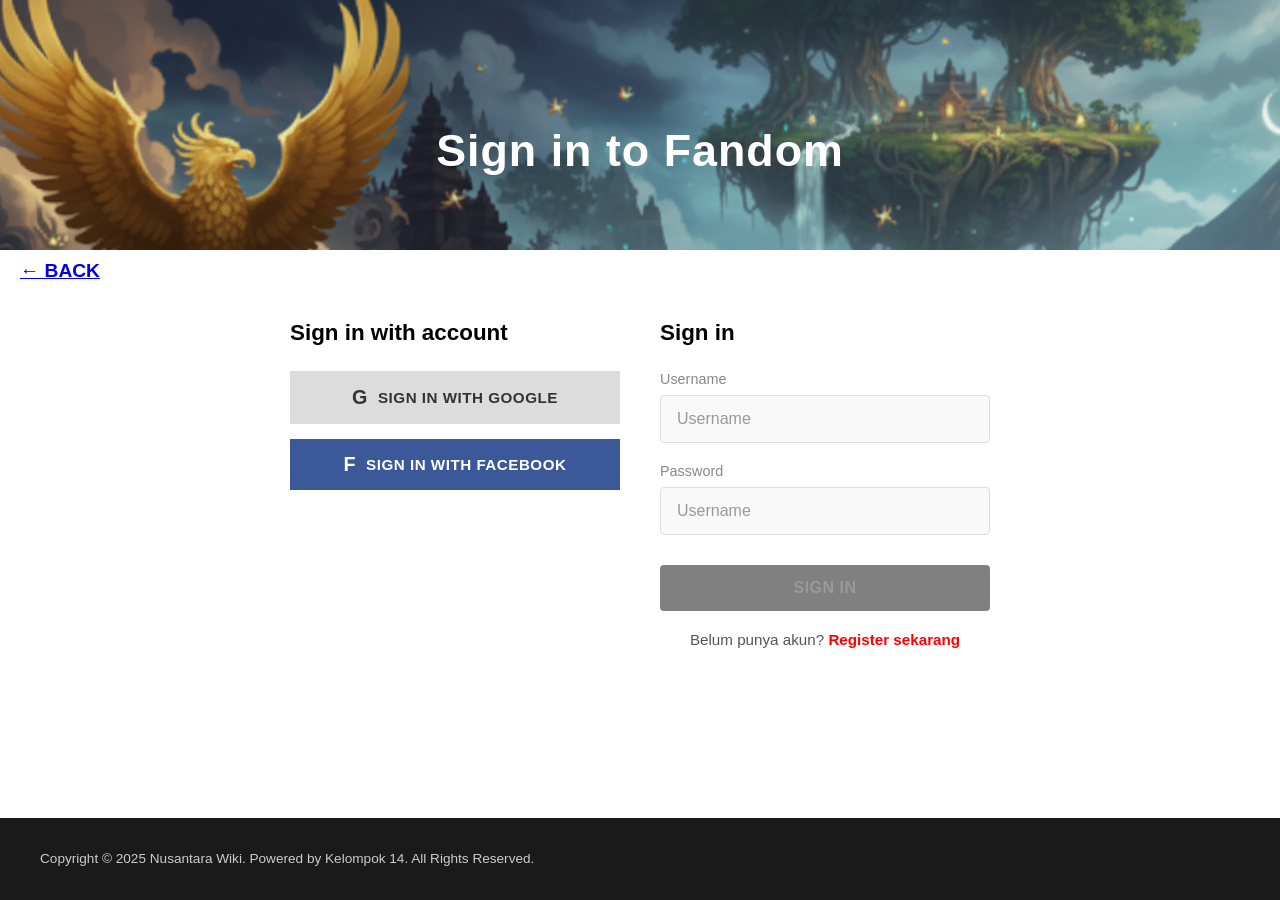
<file: legenda-nusantara/login.html>
<!DOCTYPE html>
<html lang="id">
<head>
    <meta charset="UTF-8">
    <meta name="viewport" content="width=device-width, initial-scale=1.0">
    <title>Sign in to Fandom - Legenda Nusantara</title>
    <link rel="stylesheet" href="assets/css/login.css">
</head>
<body>
    <div class="header">
        <h1 class="header-title">Sign in to Fandom</h1>
    </div>
    <button class="back-button">
        <a href="jawa/index.html">
            ← BACK
        </a>
    </button>
    <div class="container">
        <div class="login-wrapper">
            <div class="social-section">
                <h2>Sign in with account</h2>
                <div class="social-buttons">
                    <button class="social-btn google-btn">
                        <span class="icon">G</span>
                        SIGN IN WITH GOOGLE
                    </button>
                    <button class="social-btn facebook-btn">
                        <span class="icon">f</span>
                        SIGN IN WITH FACEBOOK
                    </button>
                </div>
            </div>

            <div class="form-section">
                <h2>Sign in</h2>
                <form>
                    <div class="form-group">
                        <label for="username">Username</label>
                        <input type="text" id="username" placeholder="Username" required>
                    </div>
                    <div class="form-group">
                        <label for="password">Password</label>
                        <input type="password" id="password" placeholder="Username" required>
                    </div>
                    <button type="submit" class="signin-btn">SIGN IN</button>
                </form>
                <div class="register-link">
                    Belum punya akun? <a href="register.html">Register sekarang</a>
                </div>
            </div>
        </div>
    </div>

    <div class="footer">
        <div class="footer-content">
            Copyright © 2025 Nusantara Wiki. Powered by Kelompok 14. All Rights Reserved. 
        </div>
    </div>
</body>
</html>
</file>
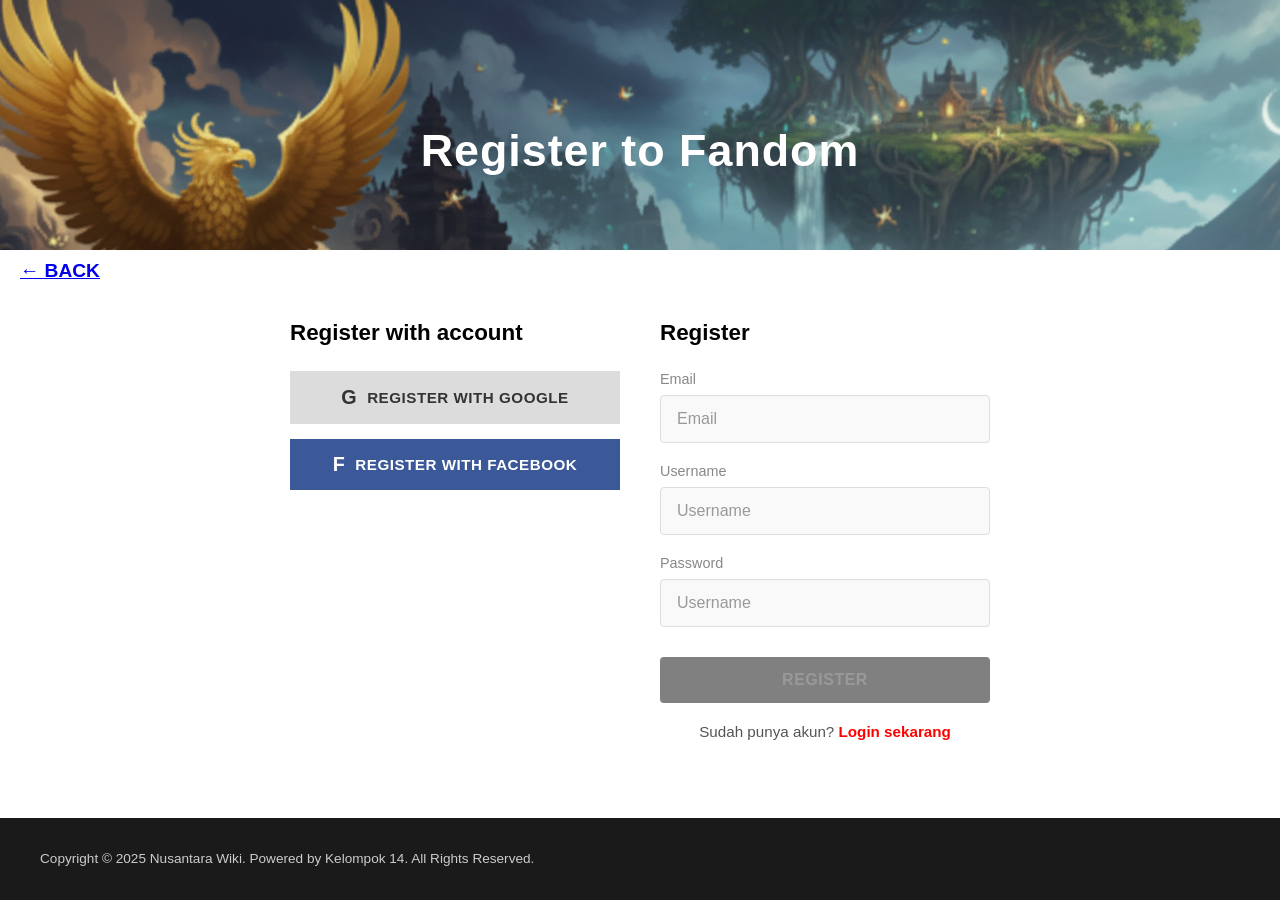
<file: legenda-nusantara/register.html>
<!DOCTYPE html>
<html lang="id">
<head>
    <meta charset="UTF-8">
    <meta name="viewport" content="width=device-width, initial-scale=1.0">
    <title>Register to Fandom - Legenda Nusantara</title>
    <link rel="stylesheet" href="assets/css/login.css">
</head>
<body>
    <div class="header">
        <h1 class="header-title">Register to Fandom</h1>
    </div>
    <button class="back-button">
        <a href="jawa/index.html">← BACK</a>
    </button>
    <div class="container">
        <div class="login-wrapper">
            <div class="social-section">
                <h2>Register with account</h2>
                <div class="social-buttons">
                    <button class="social-btn google-btn">
                        <span class="icon">G</span>
                        Register WITH GOOGLE
                    </button>
                    <button class="social-btn facebook-btn">
                        <span class="icon">f</span>
                        Register WITH FACEBOOK
                    </button>
                </div>
            </div>

            <div class="form-section">
                <h2>Register</h2>
                <form>
                    <div class="form-group">
                        <label for="email">Email</label>
                        <input type="email" id="email" placeholder="Email" required>
                    </div>
                    <div class="form-group">
                        <label for="username">Username</label>
                        <input type="text" id="username" placeholder="Username" required>
                    </div>
                    <div class="form-group">
                        <label for="password">Password</label>
                        <input type="password" id="password" placeholder="Username" required>
                    </div>
                    <button type="submit" class="signin-btn">Register</button>
                </form>
                <div class="register-link">
                    Sudah punya akun? <a href="login.html">Login sekarang</a>
                </div>
            </div>
        </div>
    </div>

    <div class="footer">
        <div class="footer-content">
            Copyright © 2025 Nusantara Wiki. Powered by Kelompok 14. All Rights Reserved. 
        </div>
    </div>
</body>
</html>
</file>
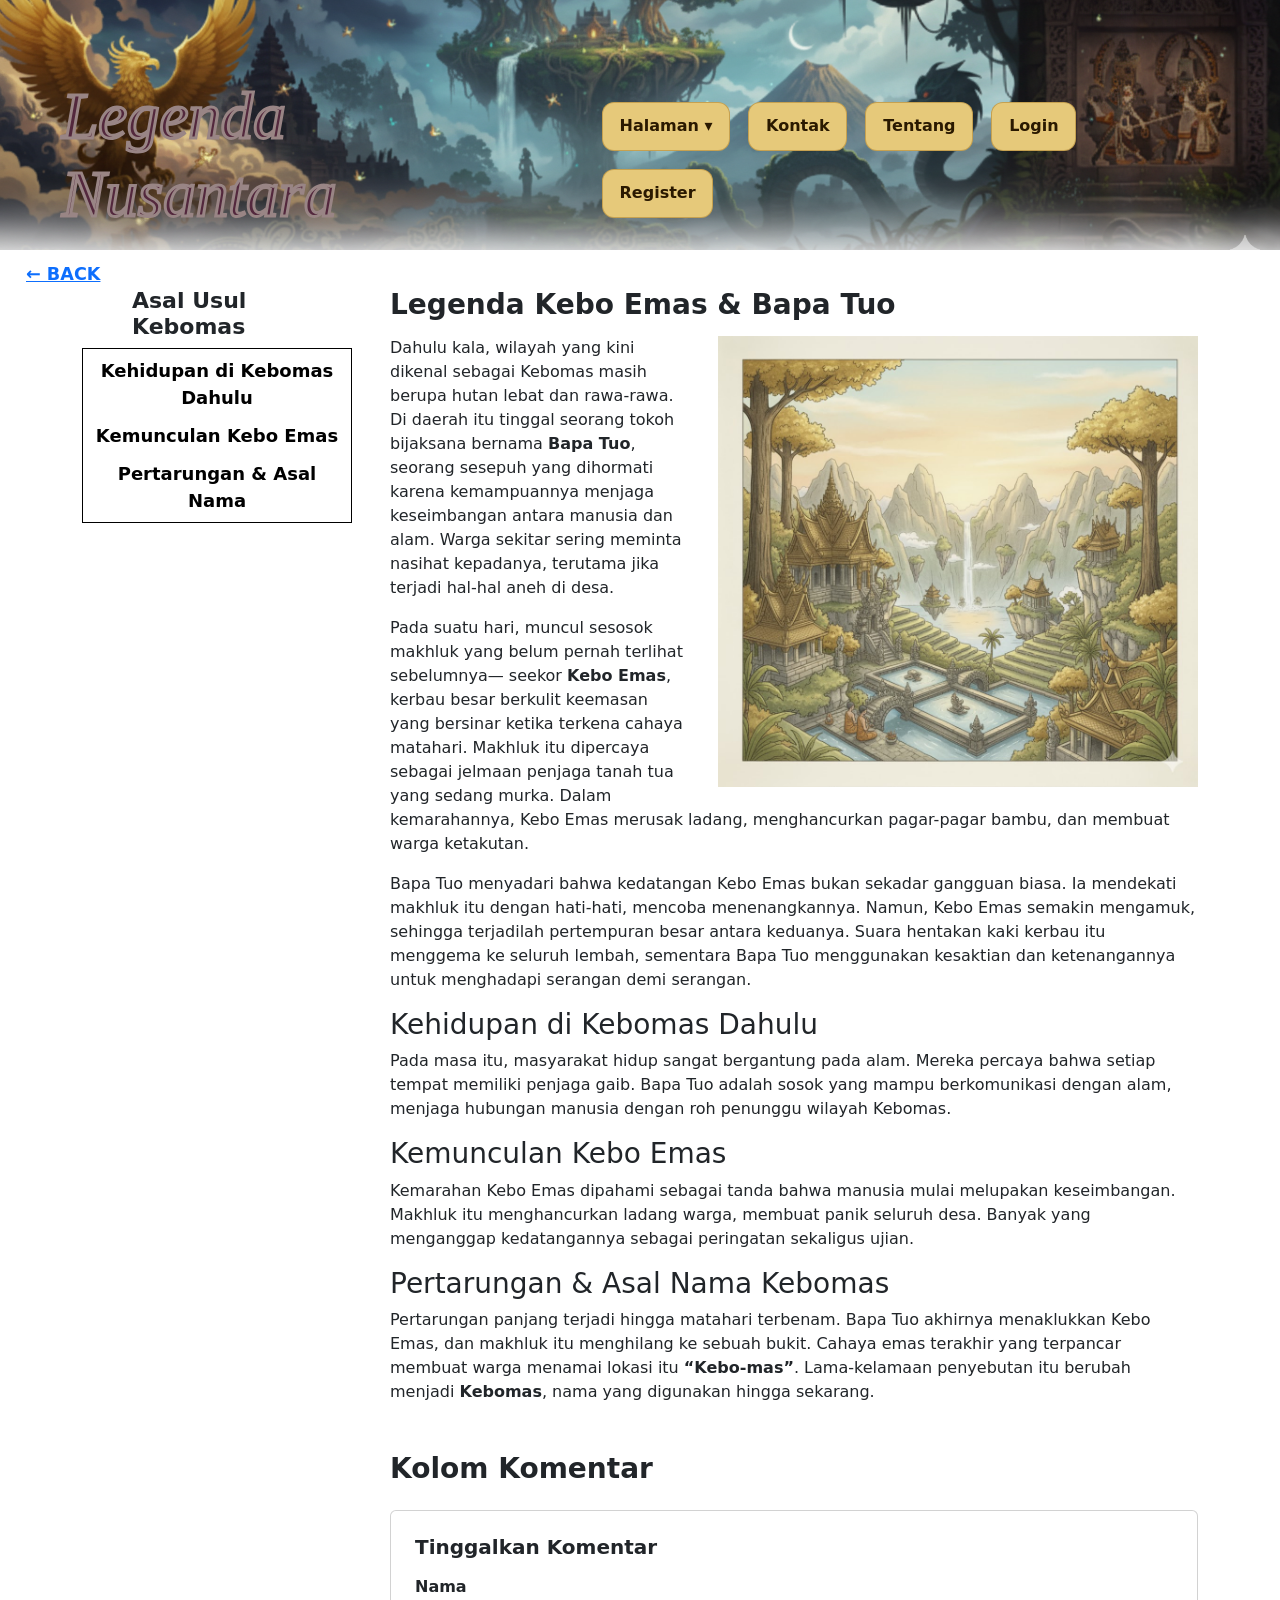
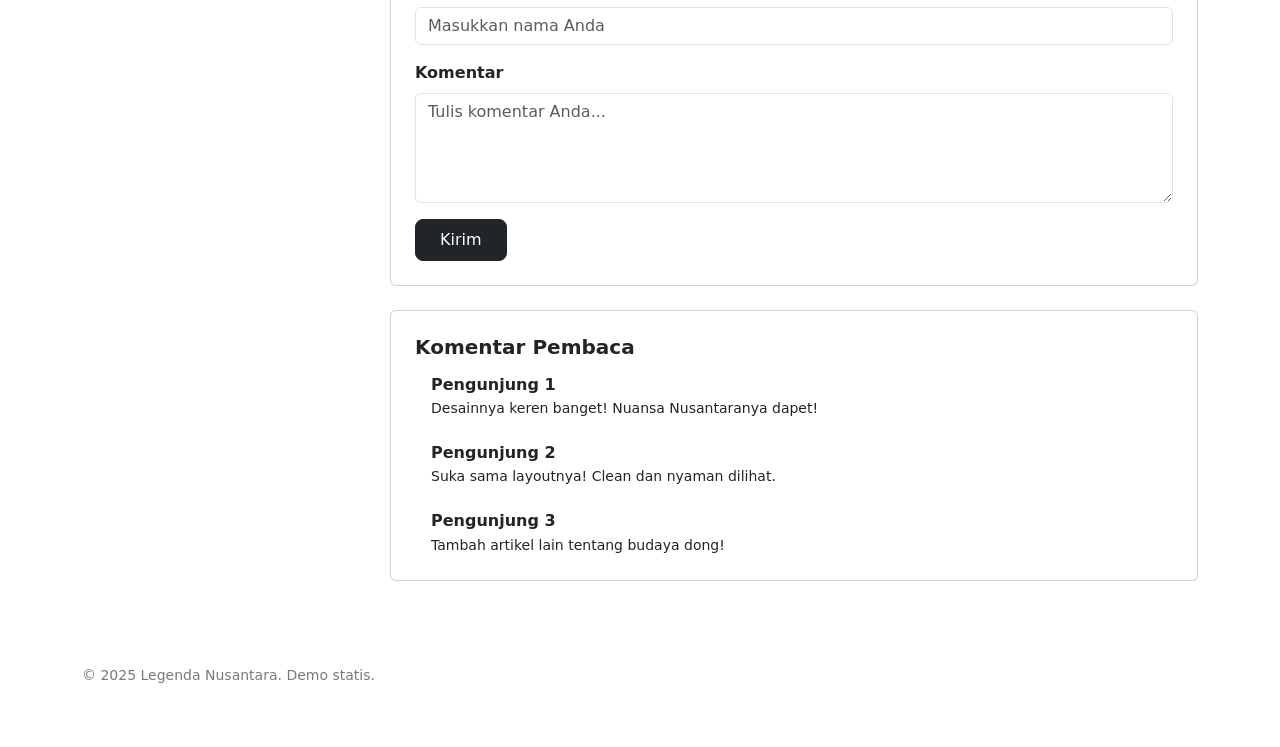
<file: legenda-nusantara/jawa/artikel.html>
<!doctype html>
<html lang="id">
<head>
  <meta charset="utf-8" />
  <meta name="viewport" content="width=device-width,initial-scale=1" />
  <title>Legenda Nusantara</title>
  <link rel="stylesheet" href="../assets/css/artikel.css" />
  <link href="https://cdn.jsdelivr.net/npm/bootstrap@5.3.0/dist/css/bootstrap.min.css" rel="stylesheet">
</head>
<body>

  <!-- ==================== HERO ==================== -->
  <header class="header">
    <div></div>

    <div class="header__inner container">
      <h1 class="web-title"><i>Legenda Nusantara</i></h1>

      <nav class="nav-pills" aria-label="Utama">
        <a class="pill" href="../index.html">
          <span>Halaman</span><span class="caret" aria-hidden="true">▾</span>
        </a>
        <a class="pill" href="../kontak.html">Kontak</a>
        <a class="pill" href="../index.html">Tentang</a>
        <a class="pill" href="../login.html">Login</a>
        <a class="pill" href="../register.html">Register</a>
      </nav>
    </div>
  </header>

  <button class="back-button">
    <a href="index.html"> ← BACK</a>
  </button>

  <!-- ==================== KONTEN ==================== -->
  <main class="container content">

    <!-- Sidebar kiri -->
    <aside class="sidebar">
      <h2 class="section-heading">Asal Usul Kebomas</h2>
      <div class="menu-card">
        <div class="menu-title"><a href="#subjudul-1" class="menu-card-link">Kehidupan di Kebomas Dahulu</a></div>
        <div class="menu-title"><a href="#subjudul-2" class="menu-card-link">Kemunculan Kebo Emas</a></div>
        <div class="menu-title"><a href="#subjudul-3" class="menu-card-link">Pertarungan & Asal Nama</a></div>
      </div>
    </aside>

    <!-- Artikel kanan -->
    <article class="article">
      <h2 class="article__title">
        Legenda Kebo Emas & Bapa Tuo
      </h2>

      <figure class="framed">
        <img src="../assets/img/jawa/kertas-artikel.jpeg" alt="Ilustrasi mitologi naga" />
      </figure>

      <p>
        Dahulu kala, wilayah yang kini dikenal sebagai Kebomas masih berupa hutan lebat 
        dan rawa-rawa. Di daerah itu tinggal seorang tokoh bijaksana bernama 
        <strong>Bapa Tuo</strong>, seorang sesepuh yang dihormati karena kemampuannya menjaga 
        keseimbangan antara manusia dan alam. Warga sekitar sering meminta nasihat 
        kepadanya, terutama jika terjadi hal-hal aneh di desa.
      </p>

      <p>
        Pada suatu hari, muncul sesosok makhluk yang belum pernah terlihat sebelumnya— 
        seekor <strong>Kebo Emas</strong>, kerbau besar berkulit keemasan yang bersinar ketika 
        terkena cahaya matahari. Makhluk itu dipercaya sebagai jelmaan penjaga tanah 
        tua yang sedang murka. Dalam kemarahannya, Kebo Emas merusak ladang, 
        menghancurkan pagar-pagar bambu, dan membuat warga ketakutan.
      </p>

      <p>
        Bapa Tuo menyadari bahwa kedatangan Kebo Emas bukan sekadar gangguan biasa. 
        Ia mendekati makhluk itu dengan hati-hati, mencoba menenangkannya. Namun, 
        Kebo Emas semakin mengamuk, sehingga terjadilah pertempuran besar antara 
        keduanya. Suara hentakan kaki kerbau itu menggema ke seluruh lembah, 
        sementara Bapa Tuo menggunakan kesaktian dan ketenangannya untuk menghadapi 
        serangan demi serangan.
      </p>

      <h3 id="subjudul-1">Kehidupan di Kebomas Dahulu</h3>
      <p>
        Pada masa itu, masyarakat hidup sangat bergantung pada alam. Mereka percaya 
        bahwa setiap tempat memiliki penjaga gaib. Bapa Tuo adalah sosok yang mampu 
        berkomunikasi dengan alam, menjaga hubungan manusia dengan roh penunggu 
        wilayah Kebomas.
      </p>

      <h3 id="subjudul-2">Kemunculan Kebo Emas</h3>
      <p>
        Kemarahan Kebo Emas dipahami sebagai tanda bahwa manusia mulai melupakan 
        keseimbangan. Makhluk itu menghancurkan ladang warga, membuat panik seluruh 
        desa. Banyak yang menganggap kedatangannya sebagai peringatan sekaligus ujian.
      </p>

      <h3 id="subjudul-3">Pertarungan & Asal Nama Kebomas</h3>
      <p>
        Pertarungan panjang terjadi hingga matahari terbenam. Bapa Tuo akhirnya 
        menaklukkan Kebo Emas, dan makhluk itu menghilang ke sebuah bukit. Cahaya 
        emas terakhir yang terpancar membuat warga menamai lokasi itu 
        <strong>“Kebo-mas”</strong>. Lama-kelamaan penyebutan itu berubah menjadi 
        <strong>Kebomas</strong>, nama yang digunakan hingga sekarang.
      </p>

      <div class="container2 mt-5">
        <h3 class="fw-bold mb-4">Kolom Komentar</h3>

        <!-- Form Komentar -->
        <div class="card p-4 mb-4" class="komentar-card">
          <h5 class="fw-semibold mb-3">Tinggalkan Komentar</h5>
          <form>
            <div class="mb-3">
              <label class="form-label fw-semibold">Nama</label>
              <input type="text" class="form-control" placeholder="Masukkan nama Anda" />
            </div>
            <div class="mb-3">
              <label class="form-label fw-semibold">Komentar</label>
              <textarea class="form-control" rows="4" placeholder="Tulis komentar Anda..."></textarea>
            </div>
            <button type="submit" class="btn btn-dark px-4 py-2 rounded-3">Kirim</button>
          </form>
        </div>

        <div class="card p-4" class="komentar-list">
          <h5 class="fw-semibold mb-3">Komentar Pembaca</h5>

          <div class="d-flex mb-4">
            <div class="me-3" class="avatar"></div>
            <div>
              <h6 class="fw-bold mb-1">Pengunjung 1</h6>
              <p class="mb-0" style="font-size:14px;">Desainnya keren banget! Nuansa Nusantaranya dapet!</p>
            </div>
          </div>

          <div class="d-flex mb-4">
            <div class="me-3" class="avatar"></div>
            <div>
              <h6 class="fw-bold mb-1">Pengunjung 2</h6>
              <p class="mb-0" style="font-size:14px;">Suka sama layoutnya! Clean dan nyaman dilihat.</p>
            </div>
          </div>

          <div class="d-flex">
            <div class="me-3" class="avatar"></div>
            <div>
              <h6 class="fw-bold mb-1">Pengunjung 3</h6>
              <p class="mb-0" style="font-size:14px;">Tambah artikel lain tentang budaya dong!</p>
            </div>
          </div>
        </div>
      </div>

    </article>

  </main>

  <footer class="container footer">
    <small>© 2025 Legenda Nusantara. Demo statis.</small>
  </footer>

</body>
</html>
</file>
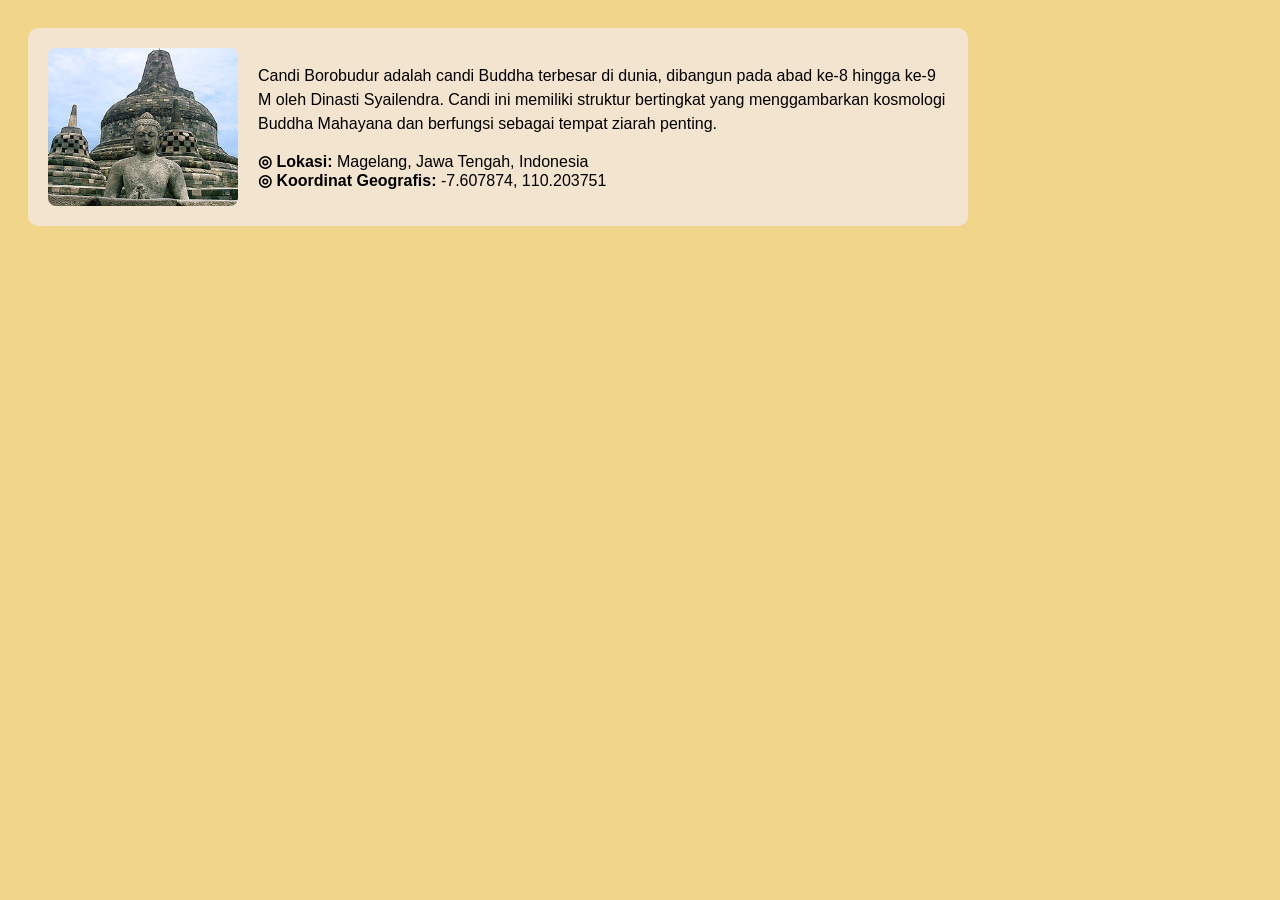
<file: legenda-nusantara/jawa/borobudur.html>
<!DOCTYPE html>
<html lang="en">
<head>
    <meta charset="UTF-8">
    <meta name="viewport" content="width=device-width, initial-scale=1.0">
    <title>Document</title>

    <style>
        body {
            background-color: #f1d58b;
            font-family: Arial, sans-serif;
            padding: 20px;
        }

        .item-details-content {
            display: flex;
            gap: 20px;
            background-color: #f3e4cf;
            padding: 20px;
            border-radius: 10px;
            max-width: 900px;
        }

        .img-drop {
            width: 190px;
            border-radius: 8px;
            object-fit: cover;
        }

        .item-text-area {
            flex: 1;
        }

        .text-desc {
            margin-bottom: 10px;
            line-height: 1.5;
        }

        .detail-label {
            font-weight: bold;
        }

        .button-custom:hover {
            background-color: rgb(199, 160, 118);
        }
    </style>
</head>
<body>

    <div class="item-details-content">
        <img src="../assets/img/jawa/borobudur.jpg" 
            alt="Candi Borobudur Detail" 
            class="img-drop"/>

        <div class="item-text-area">
            <p class="text-desc">
                Candi Borobudur adalah candi Buddha terbesar di dunia, dibangun pada abad ke-8 hingga ke-9 M oleh Dinasti Syailendra. 
                Candi ini memiliki struktur bertingkat yang menggambarkan kosmologi Buddha Mahayana dan berfungsi sebagai tempat ziarah penting.
            </p>

            <p>
                <span class="detail-label">◎ Lokasi:</span> Magelang, Jawa Tengah, Indonesia <br>
                <span class="detail-label">◎ Koordinat Geografis:</span> -7.607874, 110.203751
            </p>
        </div>
    </div>

</body>
</html>
</file>
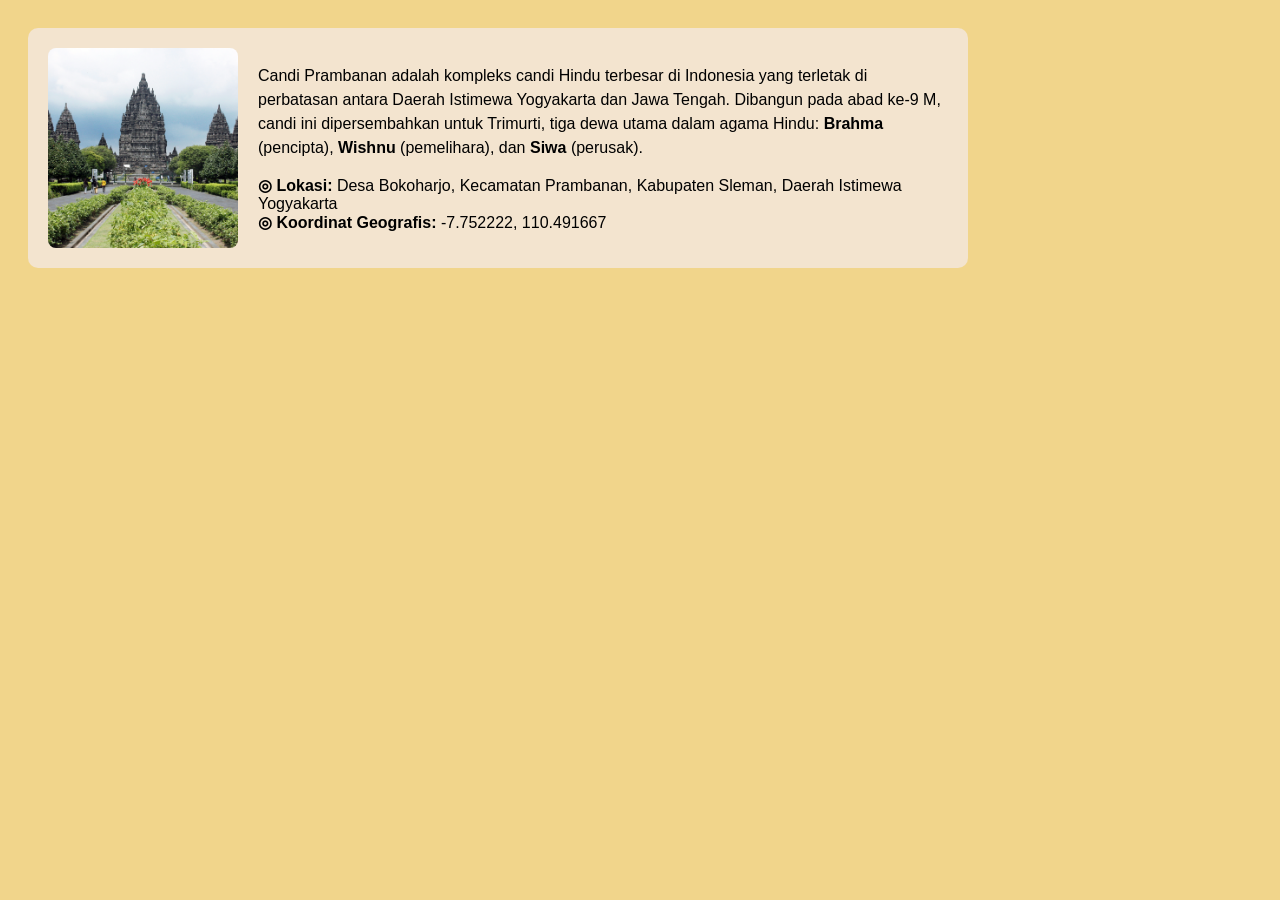
<file: legenda-nusantara/jawa/prambanan.html>
<!DOCTYPE html>
<html lang="en">
<head>
    <meta charset="UTF-8">
    <meta name="viewport" content="width=device-width, initial-scale=1.0">
    <title>Document</title>

    <style>
        body {
            background-color: #f1d58b;
            font-family: Arial, sans-serif;
            padding: 20px;
        }

        .item-details-content {
            display: flex;
            gap: 20px;
            background-color: #f3e4cf;
            padding: 20px;
            border-radius: 10px;
            max-width: 900px;
        }

        .img-drop {
            width: 190px;
            border-radius: 8px;
            object-fit: cover;
            object-position: center;
        }

        .item-text-area {
            flex: 1;
        }

        .text-desc {
            margin-bottom: 10px;
            line-height: 1.5;
        }

        .detail-label {
            font-weight: bold;
        }

        .button-custom:hover {
            background-color: rgb(199, 160, 118);
        }
    </style>
</head>
<body>

    <div class="item-details-content">
        <img src="../assets/img/jawa/prambanan.jpg" 
            alt="Candi Prambanan Detail" 
            class="img-drop"/>

        <div class="item-text-area">
            <p class="text-desc">
                Candi Prambanan adalah kompleks candi Hindu terbesar di Indonesia 
                yang terletak di perbatasan antara Daerah Istimewa Yogyakarta dan 
                Jawa Tengah. Dibangun pada abad ke-9 M, candi ini dipersembahkan 
                untuk Trimurti, tiga dewa utama dalam agama Hindu: 
                <strong>Brahma</strong> (pencipta), <strong>Wishnu</strong> (pemelihara), 
                dan <strong>Siwa</strong> (perusak).
            </p>

            <p>
                <span class="detail-label">◎ Lokasi:</span> Desa Bokoharjo, Kecamatan Prambanan, Kabupaten Sleman, Daerah Istimewa Yogyakarta <br>
                <span class="detail-label">◎ Koordinat Geografis:</span> -7.752222, 110.491667
            </p>
        </div>
    </div>

</body>
</html>
</file>
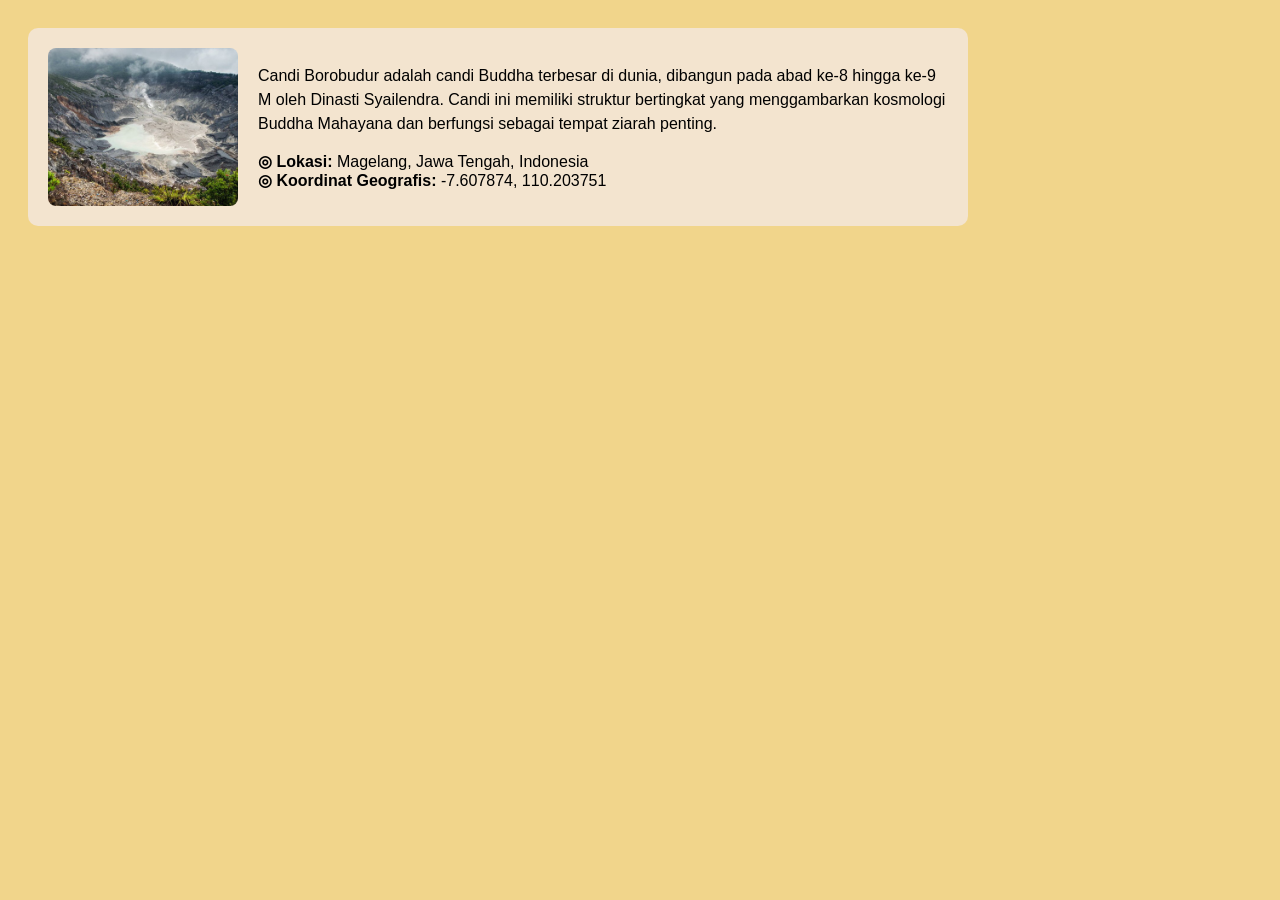
<file: legenda-nusantara/jawa/tangkuban-perahu.html>
<!DOCTYPE html>
<html lang="en">
<head>
    <meta charset="UTF-8">
    <meta name="viewport" content="width=device-width, initial-scale=1.0">
    <title>Document</title>

    <style>
        body {
            background-color: #f1d58b;
            font-family: Arial, sans-serif;
            padding: 20px;
        }

        .item-details-content {
            display: flex;
            gap: 20px;
            background-color: #f3e4cf;
            padding: 20px;
            border-radius: 10px;
            max-width: 900px;
        }

        .img-drop {
            width: 190px;
            border-radius: 8px;
            object-fit: cover;
        }

        .item-text-area {
            flex: 1;
        }

        .text-desc {
            margin-bottom: 10px;
            line-height: 1.5;
        }

        .detail-label {
            font-weight: bold;
        }

        .button-custom:hover {
            background-color: rgb(199, 160, 118);
        }
    </style>
</head>
<body>

    <div class="item-details-content">
        <img src="../assets/img/jawa/tangkuban-perahu.jpg" 
            alt="Candi Borobudur Detail" 
            class="img-drop"/>

        <div class="item-text-area">
            <p class="text-desc">
                Candi Borobudur adalah candi Buddha terbesar di dunia, dibangun pada abad ke-8 hingga ke-9 M oleh Dinasti Syailendra. 
                Candi ini memiliki struktur bertingkat yang menggambarkan kosmologi Buddha Mahayana dan berfungsi sebagai tempat ziarah penting.
            </p>

            <p>
                <span class="detail-label">◎ Lokasi:</span> Magelang, Jawa Tengah, Indonesia <br>
                <span class="detail-label">◎ Koordinat Geografis:</span> -7.607874, 110.203751
            </p>
        </div>
    </div>

</body>
</html>
</file>
<file: legenda-nusantara/assets/css/jawa.css>
.container2 {
            background-color: white;
            padding-bottom: 20px;
            border-radius: 10px;
        }
        
        .container1 {
            width: min(1180px, 92vw);
            margin-inline: auto;
        }
        .header {
            position: relative;
            min-height: 250px;
            display: flex;
            align-items: flex-end;
            background: url("../img/shared/header.png") no-repeat center/cover;
            overflow: hidden;
        }
        .header__inner {
            position: relative;
            display: flex;
            align-items: flex-end;
            justify-content: space-between;
            gap: 2rem;
            padding: 40px 0 22px;
            width: 100%;
        }
        .web-title {
            margin-bottom: -15px;
            font-size: 65px;
            font-family: beskerville, serif;
            color: #53283d;
            -webkit-text-stroke: 3px #998585;
            margin-left: 80px;
        }
        .nav-pills {
            display: flex;
            gap: 18px;
            align-items: center;
            margin-bottom: 10px;
            flex-wrap: wrap;
        }
        .pill {
            display: inline-flex;
            align-items: center;
            gap: 0.35rem;
            padding: 0.72rem 1.05rem;
            border-radius: 12px;
            background: #e6c97a;
            color: #2a1900;
            font-weight: 600;
            text-decoration: none;
            border: 1px solid rgba(139, 87, 0, 0.35);
            transition: transform 0.5s ease, filter 0.2s ease;
        }
            .pill:hover {
            filter: drop-shadow(0 4px 6px rgba(0, 0, 0, 0.2));
            background-color: #dcb75a;
        }
        .content {
            display: grid;
            grid-template-columns: 270px 1fr;
            gap: 38px;
            padding: 38px 0 54px;
        }
        .title {
            font-family: 'Times New Roman', Times, serif;
            font-size: 65px !important;
            color: white;
            text-shadow: 3px 3px 6px rgba(0,0,0,0.7);
            position: absolute;
            bottom: 60px;
            left: 40px;
            margin: 0;
            z-index: 10;
            top: 4rem;
        }
        .container{
            background-color: rgb(247, 233, 204);
            height: auto;
            width: 65rem;
            border-radius: 10px;
            align-items: center;
            z-index: 5;
            box-shadow: 3px 3px 3px #444;
            position: relative;
            padding-top: 70px;
            margin-bottom: 10rem;
            padding: 7rem;
        }
        .container-img{
            position: absolute;
            width: 260px;
            transform: scaleX(-1);
            right: 0px;
            top: 13px;
        }
        .container-img-rev{
            position: absolute;
            width: 260px;
            left: 0px;
            top: 13px;
        }
        .container-img-2{
            position: absolute;
            width: 400px;
            transform: rotate(90deg);
            right: -150px;
            top: 360px;
        }
        .container-img-2-rev{
            position: absolute;
            width: 400px;
            transform: rotate(90deg);
            left: -150px;
            top: 360px;
        }
        .container-img-3 {
            position: absolute;
            width: 400px;
            left: 0;
            right: 0;
            margin-left: auto;
            margin-right: auto;
            top: -45px;
        }
        .container-img, .container-img-2, .container-img-3, .container-img-rev, .container-img-2-rev {
            opacity: 40%;
        }
        .box1{ 
            height: 3rem;
            width: 12rem;
            background-color: rgb(226, 175, 57);
            border-radius: 7px;
            position: relative;
            top: -90px;
            box-shadow: 4px 4px 4px#444;
            margin: auto;
        }
        .text1{
            text-align: center;
            display: flex;
            justify-content: center;
            font-family: 'Times New Roman', Times, serif;
            text-shadow: 2px 1px 4px #444;
            font-size: 30px
        }
        /* === BOOK CARD STYLE === */
        .naga-card {
            position: relative;
            width: 13rem;
            height: 18rem;
            margin: 13px;
        }
        .buku-container {
            position: relative;
            width: 100%;
            height: 100%;
        }
        .cover-depan {
            position: absolute;
            width: 100%;
            height: 100%;
            background-color: #f7a747;
            border-bottom-left-radius: 6px;
            border-top-right-radius: 12px;
            border-bottom-right-radius: 12px;
            overflow: hidden;
            z-index: 3;
            box-shadow: 2px 7px 9px;
        }
        .halaman {
            position: absolute;
            top: 5px;
            left: 93%;
            width: 25px;
            height: 96%;
            background-color: white;
            z-index: 2;
            border-radius: 10px;
        }
        .cover-belakang {
            position: absolute;
            top: 2px;
            left: 98%;
            width: 21px;
            height: 98%;
            background-color: #6f4f28;
            border-top-right-radius: 10px;
            border-bottom-right-radius: 10px;
            z-index: 1;
            box-shadow: 7px 7px 9px;
        }
        .lipatan {
            position: absolute;
            width: 3px;
            height: 100%;
            background-color: rgba(0,0,0,0.1);
            left: 8px;
            z-index: 4;
        }

        .naga-image {
            position: absolute;
            width: 100%;
            height: 100%;
            object-fit: cover;
            opacity: 0.8;
        }
        .book-content {
            position: absolute;
            top: 20px;
            left: 15px;
            width: 75%;
            background-color: rgba(255,255,255,0.85);
            padding: 10px;
            border-radius: 5px;
            z-index: 5;
        }
        .book-content p {
            font-size: 0.78em;
            margin: 0;
        }
        .title-box {
            font-weight: bold;
            font-size: 0.9em;
            border-left: 4px solid #444;
            padding-left: 5px;
            margin-bottom: 6px;
        }
        .view-details-button {
            position: absolute;
            bottom: 10px;
            left: 50%;
            transform: translateX(-50%);
            width: 85%;
            padding: 7px;
            background-color: #5a5a5a;
            border: none;
            border-radius: 5px;
            color: white;
            font-weight: bold;
            cursor: pointer;
            z-index: 6;
            opacity: 0%;
        }
        /*====================PAGE BAWAH===============*/
        .scroll-item {
            margin-top: 30px;
            margin-bottom: 0px;
            position: relative;
        }
        
        .pinggiran1{
            position: absolute;
            background: linear-gradient(180deg, #4a3b1e, #6b5c3c, #4a3b1e);
            height: 3rem;
            width: 1rem;
            left: -14px;
            border-radius: 4px;
            z-index: 1;
            top: 50%;
            transform: translateY(-50%);
        }
        .pinggiran2{
            position: absolute;
            background: linear-gradient(180deg, #4a3b1e, #6b5c3c, #4a3b1e);
            height: 3rem;
            width: 1rem;
            right: -14px; 
            border-radius: 4px;
            z-index: 1;
            top: 50%;
            transform: translateY(-50%);
        }
        .rod {
            width: 78%;
            display: flex;
            align-items: center;
            gap: 16px;
            padding: 12px 20px;
            box-sizing: border-box;
            background: linear-gradient(180deg, #d6b052 0%, #f1d58b 40%, #6e582b 100%);
            border-radius: 20px;
            position: relative;
            box-shadow: 0 6px 10px rgba(0,0,0,0.2), inset 0 -4px 6px rgba(0,0,0,0.12);
            color: #4a3b1e;
            cursor: pointer;
            z-index: 2;
            margin: auto;
            box-shadow: 10px 10px 10px;
        }
        .item-title {
            font-weight: bold;
            font-size: 1.15em;
            padding: 6px 12px;
            border-radius: 6px;
        }
        .item-title2 {
            text-align: center;
            display: flex;
            justify-content: center;
            font-family: 'Times New Roman', Times, serif;
            text-shadow: 2px 1px 4px #444;
            font-size: 26px;
            margin: auto;
            
        }
        .item-img {
            width: 100px;
            height: 80px;
            border-radius: 6px;
            object-fit: cover;
            margin-left: 12px;
            opacity: 100%;
        }
        .toggle-icon {
            margin-left: auto;
            width: 0;
            height: 0;
            border-top: 10px solid transparent;
            border-bottom: 10px solid transparent;
            border-left: 15px solid #6b5c3c;
            transition: .25s;
        }
        .scroll-open .toggle-icon {
            transform: rotate(90deg);
        }
/* === EXTEND VIEW === */
        .extend-box {
            width: 73%;
            height: 320px;
            border-radius: 0 0 12px 12px;
            background: #fff7e3;
            border: 1px solid #c9a86a;
            border-top: none;
            overflow-y: auto;
            display: none;
            position: relative;
            margin: auto;
            box-shadow: 10px 10px 10px;
        }
        .extend-inner {
            width: 100%;
            height: 100%;
            border: none;
        }
        .rod-bottom {
            margin-top: 0;
            display: none;
            justify-content: center;
            align-items: center;
            height: 38px;
            border-radius: 10px 10px 10px 10px;
            width: 76%;
            margin: auto;
        }
        .pinggiran1-bottom{
            position: absolute;
            background: linear-gradient(180deg, #4a3b1e, #6b5c3c, #4a3b1e);
            height: 18px;
            width: 7px;
            left: -6px;
            border-radius: 4px;
            z-index: 1;
            top: 50%;
            transform: translateY(-50%);
        }
        .pinggiran2-bottom{
            position: absolute;
            background: linear-gradient(180deg, #4a3b1e, #6b5c3c, #4a3b1e);
            height: 18px;
            width: 7px;
            right: -6px; 
            border-radius: 4px;
            z-index: 1;
            top: 50%;
            transform: translateY(-50%);
        }
        .rod:focus {
            outline: none;
        }
        .komentar-card{
            background:#f7f7f7; 
            border-radius:16px;
        }
        .komentar-list{
            background:#ffffff; 
            border-radius:16px;
        }
        .avatar{width:50px; height:50px; background:#ddd; border-radius:50%;}
        /* === HOVER EFFECT=== */
        .naga-card:hover .book-content {
            opacity: 0;
            transform: translateY(10px);
            transition: opacity .4s ease, transform .4s ease;
        }
        .naga-card .book-content {
            transition: opacity .4s ease, transform .4s ease;
        }
        .naga-card:hover .view-details-button {
            opacity: 0;
            transition: opacity .4s ease;
        }
        .naga-card .view-details-button {
            transition: opacity .4s ease;
        }
        .naga-card:hover .naga-image {
            opacity: 1;
            transition: opacity .4s ease;
        }
        .senjata-container {
            position: relative;
            width: 700px;
            height: auto;
            margin-top: 40px;
        }
        .senjata {
            display: block;
            text-decoration: none;
            color: inherit;
        }
        .senjata img {
            display: block;
            width: 100%;
            height: auto;
            filter: drop-shadow(15px 15px 8px rgba(0, 0, 0, 0.8));
            transition: filter 0.3s ease;
        }
        .teks-di-senjata {
            position: absolute;
            top: 50%;
            left: 50%;
            transform: translate(-50%, -50%);
            
            font-family: 'Times New Roman', serif;
            font-size: 20px; 
            font-weight: bold;
            color: gold;
            text-shadow: 2px 2px 3px rgba(0, 0, 0, 0.7);
            margin-top: -45px;
        }
        .senjata:hover img {
            filter: drop-shadow(5px 5px 5px rgba(0, 0, 0, 0.7)); 
        }
        .button-custom{
            background-color: #6f4f28;
            border-radius: 5px;
            margin-left: auto;
            margin-right: auto;
            display: block;
        }
</file>
<file: legenda-nusantara/assets/css/login.css>
* {
  margin: 0;
  padding: 0;
  box-sizing: border-box;
}

body {
  font-family: "Segoe UI", Tahoma, Geneva, Verdana, sans-serif;
  background: linear-gradient(180deg, #1a3a52 0%, #2d5a7b 50%, #f5f5f5 100%);
  min-height: 100vh;
  display: flex;
  flex-direction: column;
}

.header {
  background: url("../img/shared/header.png");
  padding: 30px 20px;
  text-align: center;
  position: relative;
  min-height: 300px;
  display: flex;
  flex-direction: column;
  justify-content: center;
  align-items: center;
  overflow: hidden;
}

.header-title {
  position: relative;
  z-index: 1;
  color: #fff;
  font-size: 2.8em;
  font-weight: 600;
  letter-spacing: 1px;
}

.back-button {
  position: absolute;
  left: 20px;
  top: 260px;
  background: none;
  border: none;
  color: black;
  font-size: 1.2em;
  cursor: pointer;
  display: flex;
  align-items: center;
  font-weight: 600;
  z-index: 3;
}

.back-button:hover {
  opacity: 0.8;
}

.container {
  flex: 1;
  display: flex;
  justify-content: center;
  align-items: flex-start;
  padding: 40px 20px;
  background: white;
  margin-top: -50px;
  position: relative;
  z-index: 2;
}

.login-wrapper {
  display: grid;
  grid-template-columns: 1fr 1fr;
  gap: 40px;
  width: 700px;
  align-items: start;
  margin-top: 30px;
}

.social-section h2 {
  font-size: 1.4em;
  color: black;
  margin-bottom: 25px;
  font-weight: 600;
}

.social-buttons {
  display: flex;
  flex-direction: column;
  gap: 15px;
}

.social-btn {
  display: flex;
  align-items: center;
  justify-content: center;
  gap: 10px;
  padding: 14px;
  border: none;
  border-radius: px;
  font-size: 0.95em;
  font-weight: 700;
  cursor: pointer;
  text-transform: uppercase;
  letter-spacing: 0.5px;
}

.google-btn {
  background: #dddcdc;
  color: #333;
  border: 1px solid #ddd;
}

.google-btn:hover {
  background: #f7f7f7;
}

.facebook-btn {
  background: #3b5998;
  color: white;
}

.facebook-btn:hover {
  background: #166fe5;
  box-shadow: 0 4px 12px rgba(24, 119, 242, 0.3);
}

.icon {
  font-size: 1.3em;
}

.form-section h2 {
  font-size: 1.4em;
  color: black;
  margin-bottom: 25px;
  font-weight: 600;
}

.form-group {
  display: flex;
  flex-direction: column;
  margin-bottom: 20px;
}

.form-group label {
  font-size: 0.9em;
  color: #888;
  margin-bottom: 8px;
  font-weight: 500;
}

.form-group input {
  padding: 14px 16px;
  border: 1px solid #ddd;
  border-radius: 4px;
  font-size: 1em;
  background: #f9f9f9;
  color: #666;
}

.form-group input::placeholder {
  color: #999;
}

.form-group input:focus {
  outline: none;
  background: #e8d9c1;
  border-color: #b8a878;
}

.signin-btn {
  width: 100%;
  padding: 14px;
  background: gray;
  border: none;
  border-radius: 4px;
  font-size: 1em;
  font-weight: 700;
  color: #999;
  cursor: pointer;
  text-transform: uppercase;
  letter-spacing: 0.5px;
  margin-top: 10px;
}

.signin-btn:hover {
  background: #a39568;
}

.register-link {
  text-align: center;
  margin-top: 20px;
  font-size: 0.95em;
  color: #555;
}

.register-link a {
  color: red;
  text-decoration: none;
  font-weight: 700;
}

.register-link a:hover {
  color: #a01830;
}

.footer {
  background: #1a1a1a;
  color: #ccc;
  padding: 30px 20px;
  text-align: left;
  font-size: 0.85em;
  line-height: 1.6;
}

.footer-content {
  max-width: 1200px;
  margin: 0 auto;
}
</file>
<file: legenda-nusantara/assets/css/artikel.css>
*,
*::before,
*::after {
  box-sizing: border-box;
}

html,
body {
  height: 100%;
}

body {
  margin: 0;
  font-family: ui-sans-serif, system-ui, -apple-system, "Segoe UI", Roboto,
    "Helvetica Neue", Arial, "Noto Sans", "Liberation Sans", sans-serif;
  color: #222;
  background: #f6f6f7;
  line-height: 1.65;
}

/* wadah responsif */
.container {
  width: min(1180px, 92vw);
  margin-inline: auto;
}

/* ========== HEADER ========== */
.header {
  position: relative;
  min-height: 250px;
  display: flex;
  align-items: flex-end;
  background: url("../img/shared/header.png") no-repeat center/cover;
  overflow: hidden;
}

.header__inner {
  position: relative;
  display: flex;
  align-items: flex-end;
  justify-content: space-between;
  gap: 2rem;
  padding: 40px 0 22px;
  width: 100%;
}

.web-title {
  margin-bottom: -5px;
  margin-left: -20px;
  font-size: 65px;
  font-family: beskerville, serif;
  color: #53283d;
  -webkit-text-stroke: 3px #998585;
}

.nav-pills {
  display: flex;
  gap: 18px;
  align-items: center;
  margin-bottom: 10px;
  flex-wrap: wrap;
}

.pill {
  display: inline-flex;
  align-items: center;
  gap: 0.35rem;
  padding: 0.72rem 1.05rem;
  border-radius: 12px;
  background: #e6c97a;
  color: #2a1900;
  font-weight: 600;
  text-decoration: none;
  border: 1px solid rgba(139, 87, 0, 0.35);
  transition: transform 0.5s ease, filter 0.2s ease;
}
.pill:hover {
  filter: drop-shadow(0 4px 6px rgba(0, 0, 0, 0.2));
  background-color: #dcb75a;
}

.content {
  display: grid;
  grid-template-columns: 270px 1fr;
  gap: 38px;
  padding: 38px 0 54px;
}
/* Tombol back */
        .back-button {
            position: absolute;
            left: 20px;
            top: 260px;
            background: none;
            border: none;
            color: #000000;
            font-size: 1.1em;
            cursor: pointer;
            display: flex;
            align-items: center;
            gap: 8px;
            font-weight: 700;
            transition: opacity 0.3s ease;
            z-index: 10;
        }

/* Sidebar kiri */
.section-heading {
  margin: 0 50px 7px;
  font-size: 22px;
  font-weight: 800;
}

.menu-card {
  background: #fff;
  border: black 1px solid;
}
.menu-card-link {
  text-decoration: none;
  color: black;
}
.menu-title {
  font-weight: 800;
  font-size: 18px;
  padding: 3px;
  text-align: center;
  margin: 5px 0;
}

/* Artikel kanan */
.article__title {
  display: flex;
  align-items: center;
  gap: 0.5rem;
  font-size: 28px;
  font-weight: 800;
  margin: 0 0 14px;
}
/* komentar */
.komentar-card {
  background: #f7f7f7;
  border-radius: 16px;
}
.komentar-list {
  background: #ffffff;
  border-radius: 16px;
}
.avatar {
  width: 50px;
  height: 50px;
  background: #ddd;
  border-radius: 50%;
}
/* gambar terbingkai di kanan paragraf */
.framed {
  max-width: min(480px, 42vw);
  float: right;
  margin: 0 0 10px 26px;
}
.framed img {
  display: block;
  width: 100%;
  height: auto;
}

/* Footer */
.footer {
  padding: 28px 0 60px;
  color: #7a7a7a;
}
</file>
